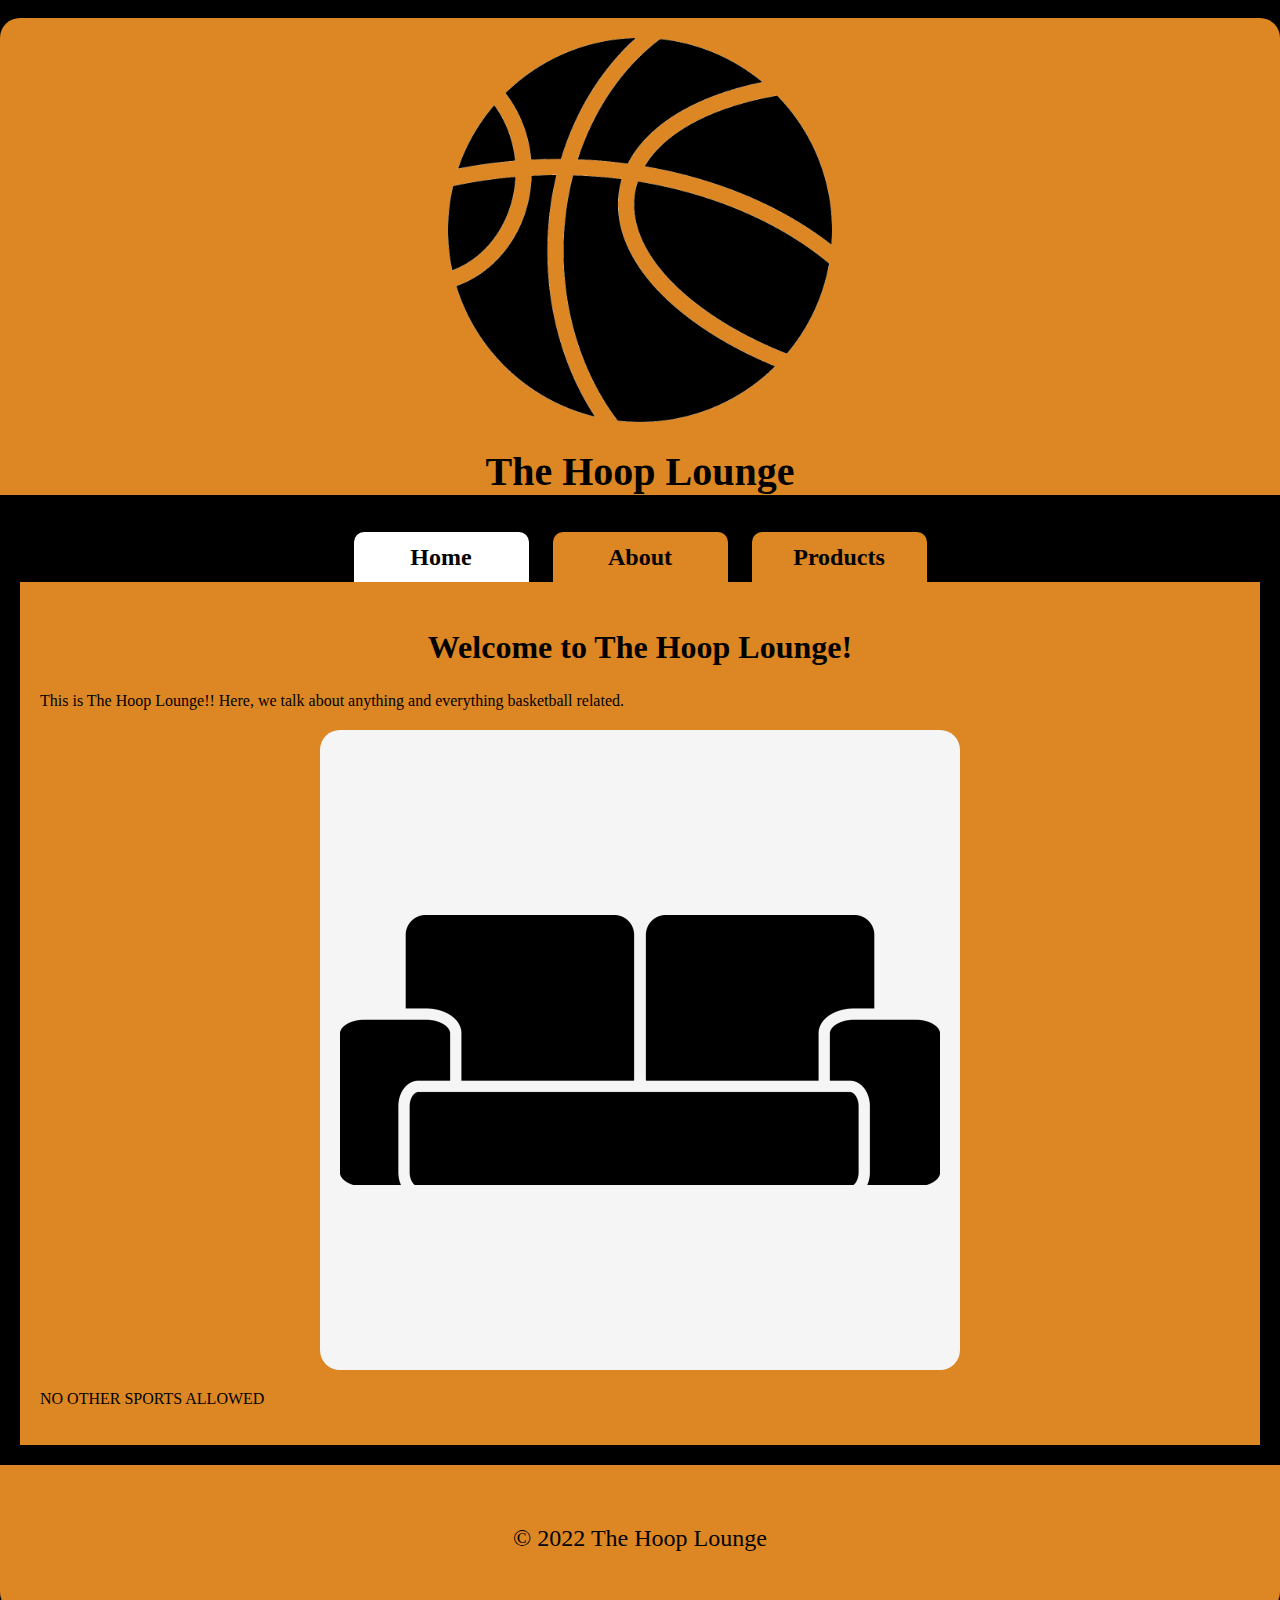
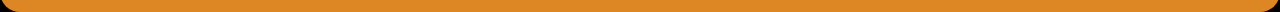
<file: Lab 2/index.html>
<!DOCTYPE html>
<html lang="en">
    <head>
        <title>The Hoop Lounge</title>
        <meta charset="utf-8">
        <link rel="stylesheet" href="css/normalize.css">
        <link rel="stylesheet" href="css/styles.css">
    </head>

    <body>
        <div> id="container">
        <header>
            <img src="images/basketball.png" alt="Company Logo">
            <h1>The Hoop Lounge</h1>
        </header>
        <nav>            
                <a class="active" href="index.html">Home</a>
                <a href="about.html">About</a>
                <a href="products.html">Products</a>
            
        </nav>
        <main>
            <h2>Welcome to The Hoop Lounge!</h2>
            <p>This is The Hoop Lounge!! Here, we talk about anything and everything basketball related.</p>

            <img src="images/couch.png" alt="Product 1">

            <p>NO OTHER SPORTS ALLOWED</p>
        </main>
        <footer>&copy; 2022 The Hoop Lounge</footer>
    </div>
    </body>
</html>
</file>
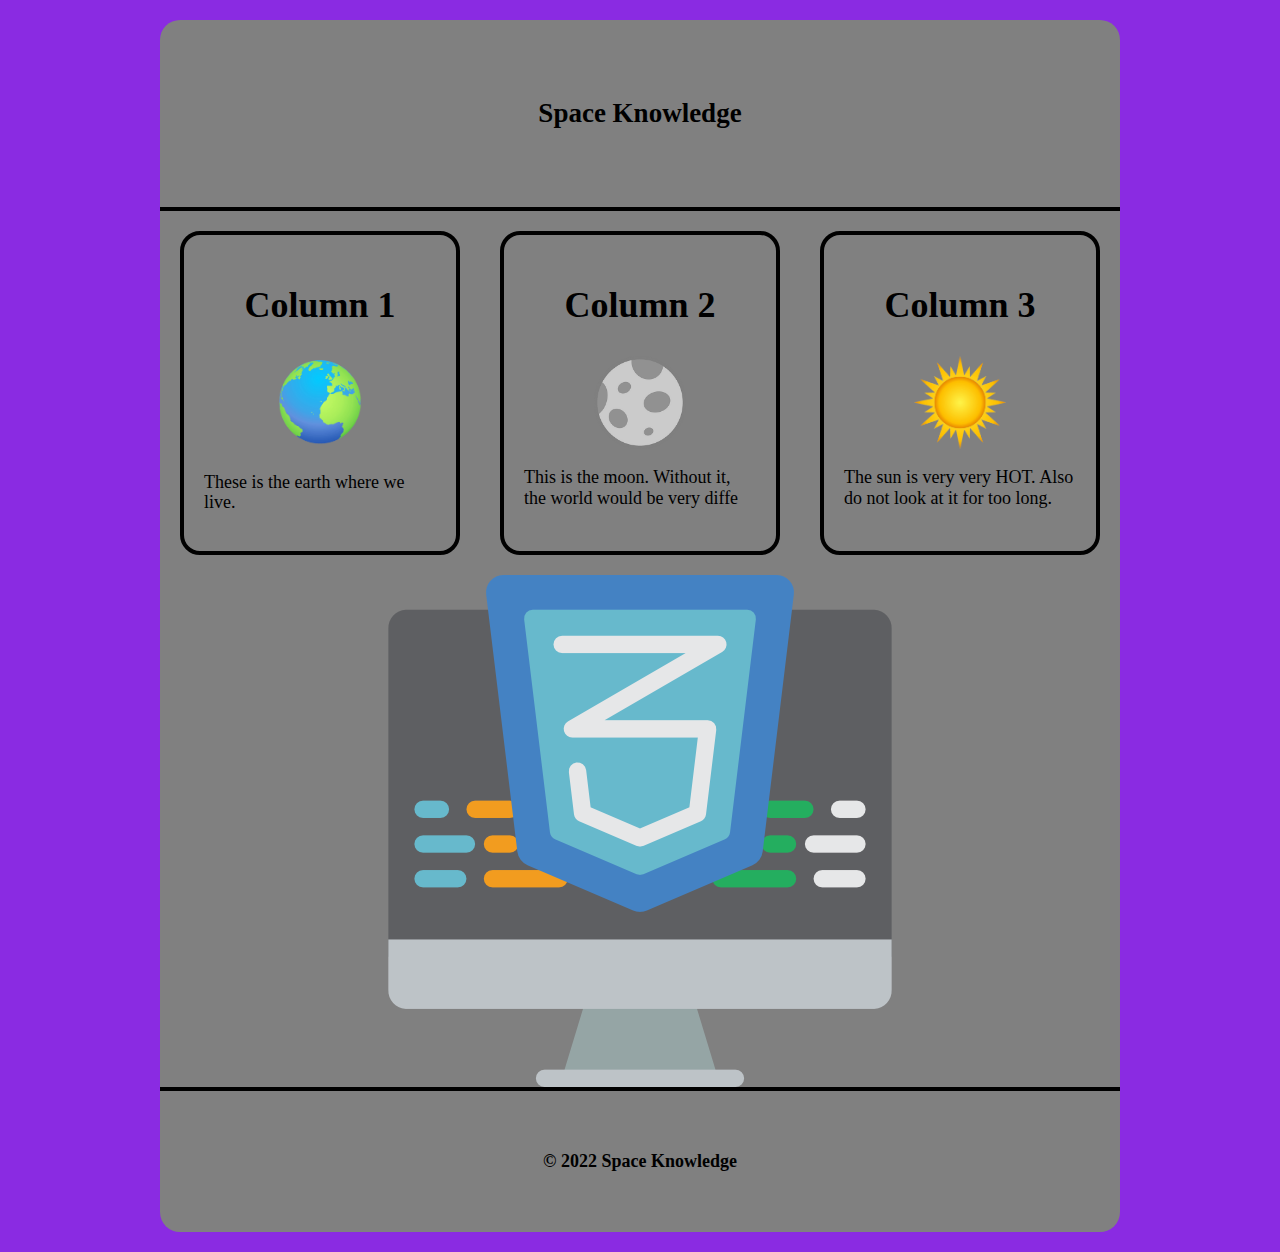
<file: Lab 3/index.html>
<!DOCTYPE html>
<html lang="en">
<head>
    <meta charset="UTF-8">
    <meta http-equiv="X-UA-Compatible" content="IE=edge">
    <meta name="viewport" content="width=device-width, initial-scale=1.0">
    <title>Space Knowledge</title>
    <link rel="stylesheet" href="css/normalize.css">
    <link rel="stylesheet" href="css/styles.css">
</head>
<body>
    <div id="container">
        <header>
            <h1>Space Knowledge</h1>
        </header>
        <main>
            <div id="flex">
                <div class="col">
                    <h2>Column 1</h2>
                    <img src="images/earth.png" alt="Random">
                    <p>These is the earth where we live. </p>
                </div>
                <div class="col">
                    <h2>Column 2</h2>
                    <img src="images/moon.png" alt="Random">
                    <p>This is the moon. Without it, the world would be very diffe</p>
                </div>
                <div class="col">
                    <h2>Column 3</h2>
                    <img src="images/sun.png" alt="Random">
                    <p>The sun is very very HOT. Also do not look at it for too long.</p>
                </div>
            </div>
            <img class="main_img" src="images/css.png" alt="Random">
        </main>
        <footer>&copy; 2022 Space Knowledge </footer>
    </div>

</body>
</html>
</file>
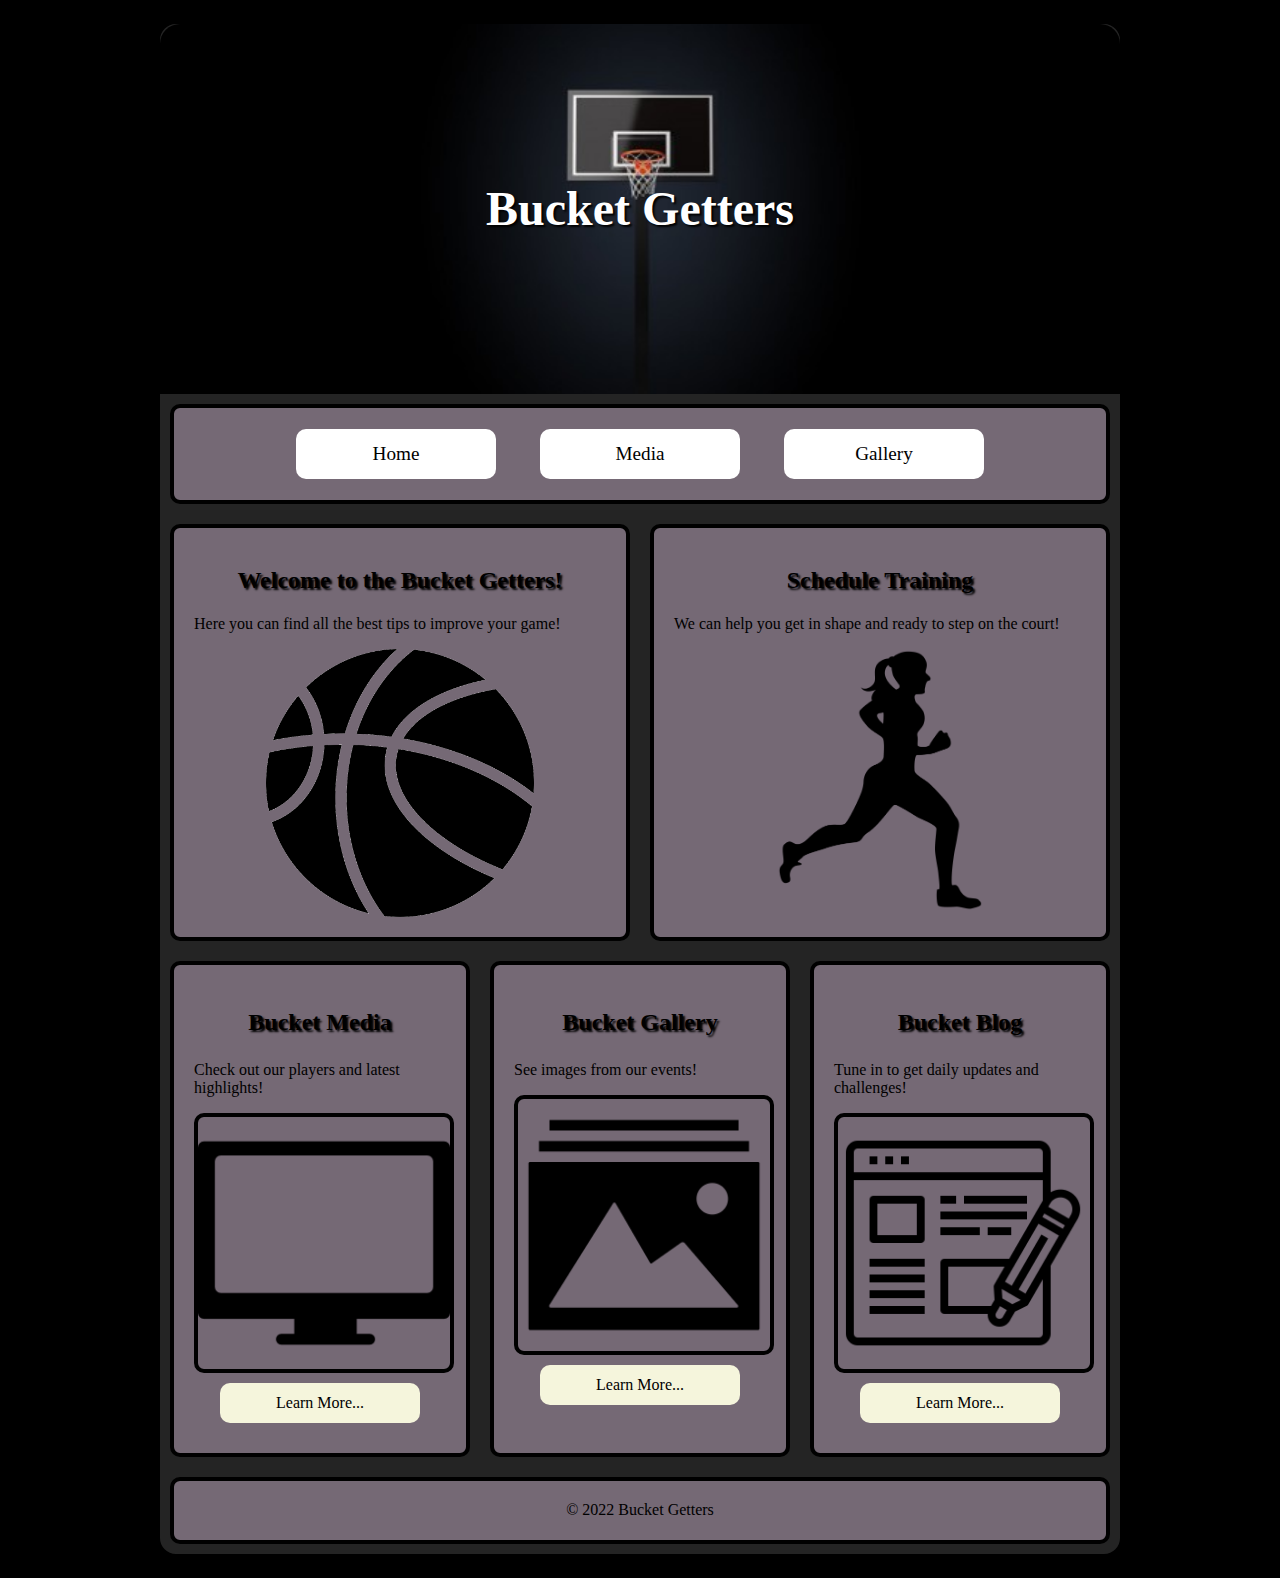
<file: Lab 4/index.html>
<!DOCTYPE html>
<html lang="en">
<head>
    <meta charset="UTF-8">
    <meta http-equiv="X-UA-Compatible" content="IE=edge">
    <meta name="viewport" content="width=device-width, initial-scale=1.0">
    <title>Bucket Getters</title>
    <link rel="stylesheet" href="css/normalize.css">
    <link rel="stylesheet" href="css/styles.css">
</head>
<body>
    <div id="container">
        <header>
            <h1>Bucket Getters</h1>
        </header>
        <nav>
            <ul>
                <li><a href="index.html">Home</a></li>
                <li><a href="media.html">Media</a></li>
                <li><a href="gallery.html">Gallery</a></li>
            </ul>
        </nav>
        <main>
            <div id="upper_flex">
                <section>
                    <h2>Welcome to  the Bucket Getters!</h2>
                    <p>Here you can find all the best tips to improve your game!</p>

                    <img src="images/ball.png" alt="Ball">
                </section>
                <aside>
                    <h2>Schedule Training</h2>
                    <P>We can help you get in shape and ready to step on the court!</P>

                    <img src="images/running.png" alt="Run">
                </aside>
            </div>
    
            <div id="lower_flex">
                <div class="col">
                    <h3>Bucket Media</h3>
                    <p>Check out our players and latest highlights!</p>
                    <img src="images/television.png" alt="TV">
                    <a class="button" href="media.html">Learn More...</a>
                </div>
                <div class="col">
                    <h3>Bucket Gallery</h3>
                    <p>See images from our events!</p>
                    <img src="images/page.png" alt="Page">
                    <a class="button" href="gallery.html">Learn More...</a>
                </div>
                <div class="col">
                    <h3>Bucket Blog</h3>
                    <p>Tune in to get daily updates and challenges!</p>
                    <img src="images/paper.png" alt="Paper">
                    <a class="button" href="#">Learn More...</a>
                </div>
            </div>
        </main>
        <footer>&copy; 2022 Bucket Getters</footer>
     </div>    
</body>
</html>
</file>
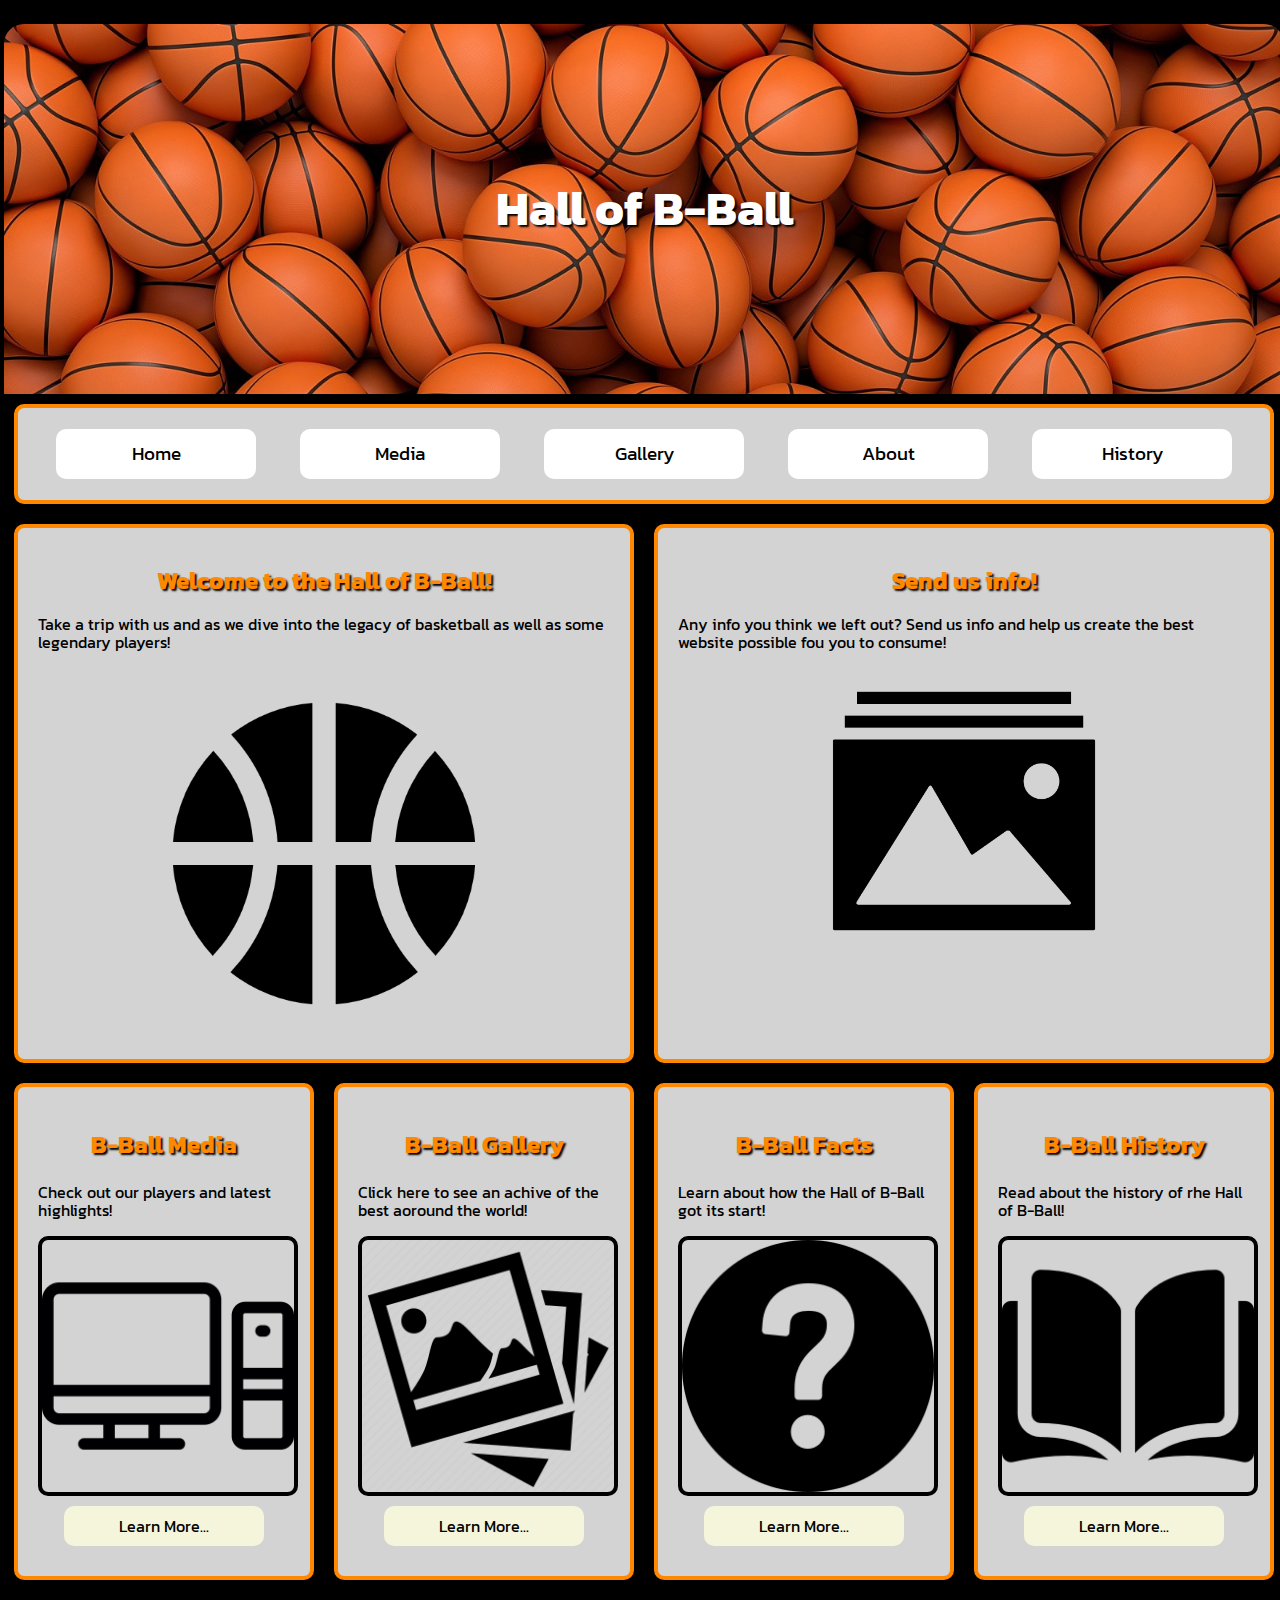
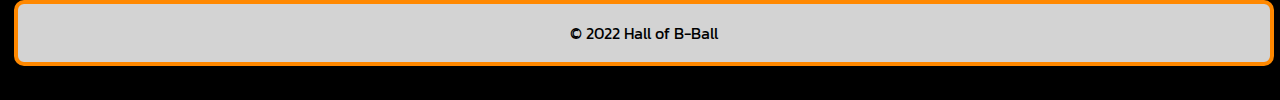
<file: Lab 5/index.html>
<!DOCTYPE html>
<html lang="en">
<head>
    <meta charset="UTF-8">
    <link rel="preconnect" href="https://fonts.googleapis.com">
<link rel="preconnect" href="https://fonts.gstatic.com" crossorigin>
<link href="https://fonts.googleapis.com/css2?family=Kanit:ital,wght@1,900&display=swap" rel="stylesheet">
    <meta http-equiv="X-UA-Compatible" content="IE=edge">
    <meta name="viewport" content="width=device-width, initial-scale=1.0">
    <title>Hall of B-Ball</title>
    <link rel="shortcut icon" type="image/x-icon" href="images/favicon.ico">
    <link rel="stylesheet" href="css/normalize.css">
    <link rel="stylesheet" href="css/styles.css">
</head>
<body>
    <div id="container">
        <header>
            <h1>Hall of B-Ball</h1>
        </header>
        <nav>
            <ul>
                <li><a href="index.html">Home</a></li>
                <li><a href="media.html">Media</a></li>
                <li><a href="gallery.html">Gallery</a></li>
                <li><a href="about.html">About</a></li>
                <li><a href="history.html">History</a></li>
            </ul>
        </nav>
        <main>
            <div id="upper_flex">
                <section>
                    <h2>Welcome to  the Hall of B-Ball!</h2>
                    <p>Take a trip with us and as we dive into the legacy of basketball as well as some legendary players!</p>

                    <img src="images/bball.png" alt="Ball">
                </section>
                <aside>
                    <h2>Send us info!</h2>
                    <P>Any info you think we left out? Send us info and help us create the best website possible fou you to consume!</P>

                    <img src="images/page.png" alt="Page">
                </aside>
            </div>
    
            <div id="lower_flex">
                <div class="col">
                    <h3>B-Ball Media</h3>
                    <p>Check out our players and latest highlights!</p>
                    <img src="images/computer.png" alt="Computer">
                    <a class="button" href="media.html">Learn More...</a>
                </div>
                <div class="col">
                    <h3>B-Ball Gallery</h3>
                    <p>Click here to see an achive of the best aoround the world!</p>
                    <img src="images/gallery.png" alt="Gallery">
                    <a class="button" href="gallery.html">Learn More...</a>
                </div>
                <div class="col">
                    <h3>B-Ball Facts</h3>
                    <p>Learn about how the Hall of B-Ball got its start!</p>
                    <img src="images/question.png" alt="Question">
                    <a class="button" href="about.html">Learn More...</a>
                </div>
                <div class="col">
                    <h3>B-Ball History</h3>
                    <p>Read about the history of rhe Hall of B-Ball!</p>
                    <img src="images/book.png" alt="Book">
                    <a class="button" href="history.html">Learn More...</a>
                </div>
            </div>
        </main>
        <footer>&copy; 2022 Hall of B-Ball</footer>
     </div>    
</body>
</html>
</file>
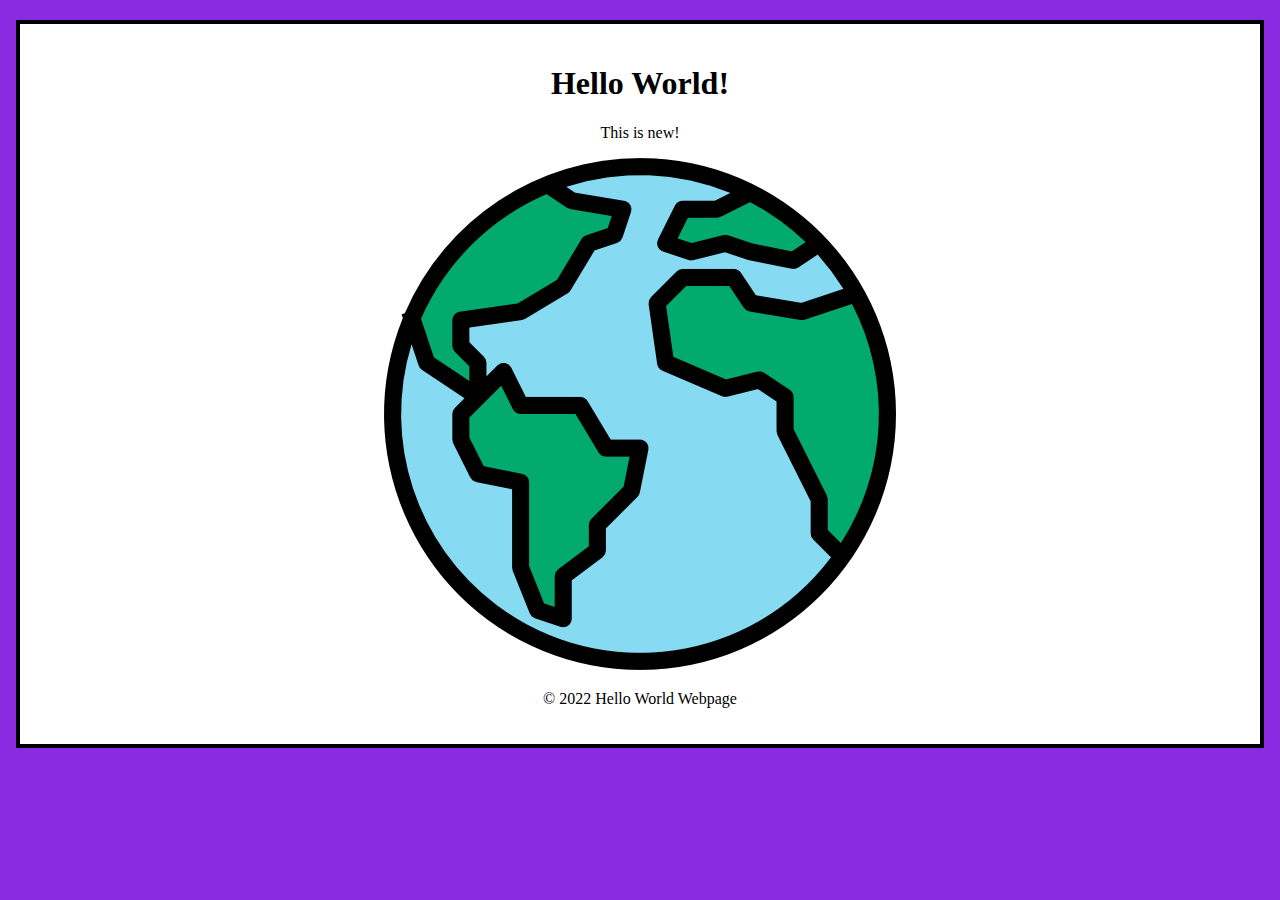
<file: Project 1/index.html>
<!DOCTYPE html>
<html lang="en">
    <head>
        <meta charset="utf-8">
        <title>Hello World!</title>
        <style>
            html {
                background-color: blueviolet;
            }

            body {
                width: 1200px;
                margin: 20px auto;
                padding: 20px;
                border: 4px solid #000;
                background-color: white;
                text-align: center;
            }
        </style>
    </head>

    <body>
        <h1>Hello World!</h1>
        <p>This is new!</p>
        <img src="images/world.png" alt="Hello World">
        <p>&copy; 2022 Hello World Webpage</p>
    </body>

</html>
</file>
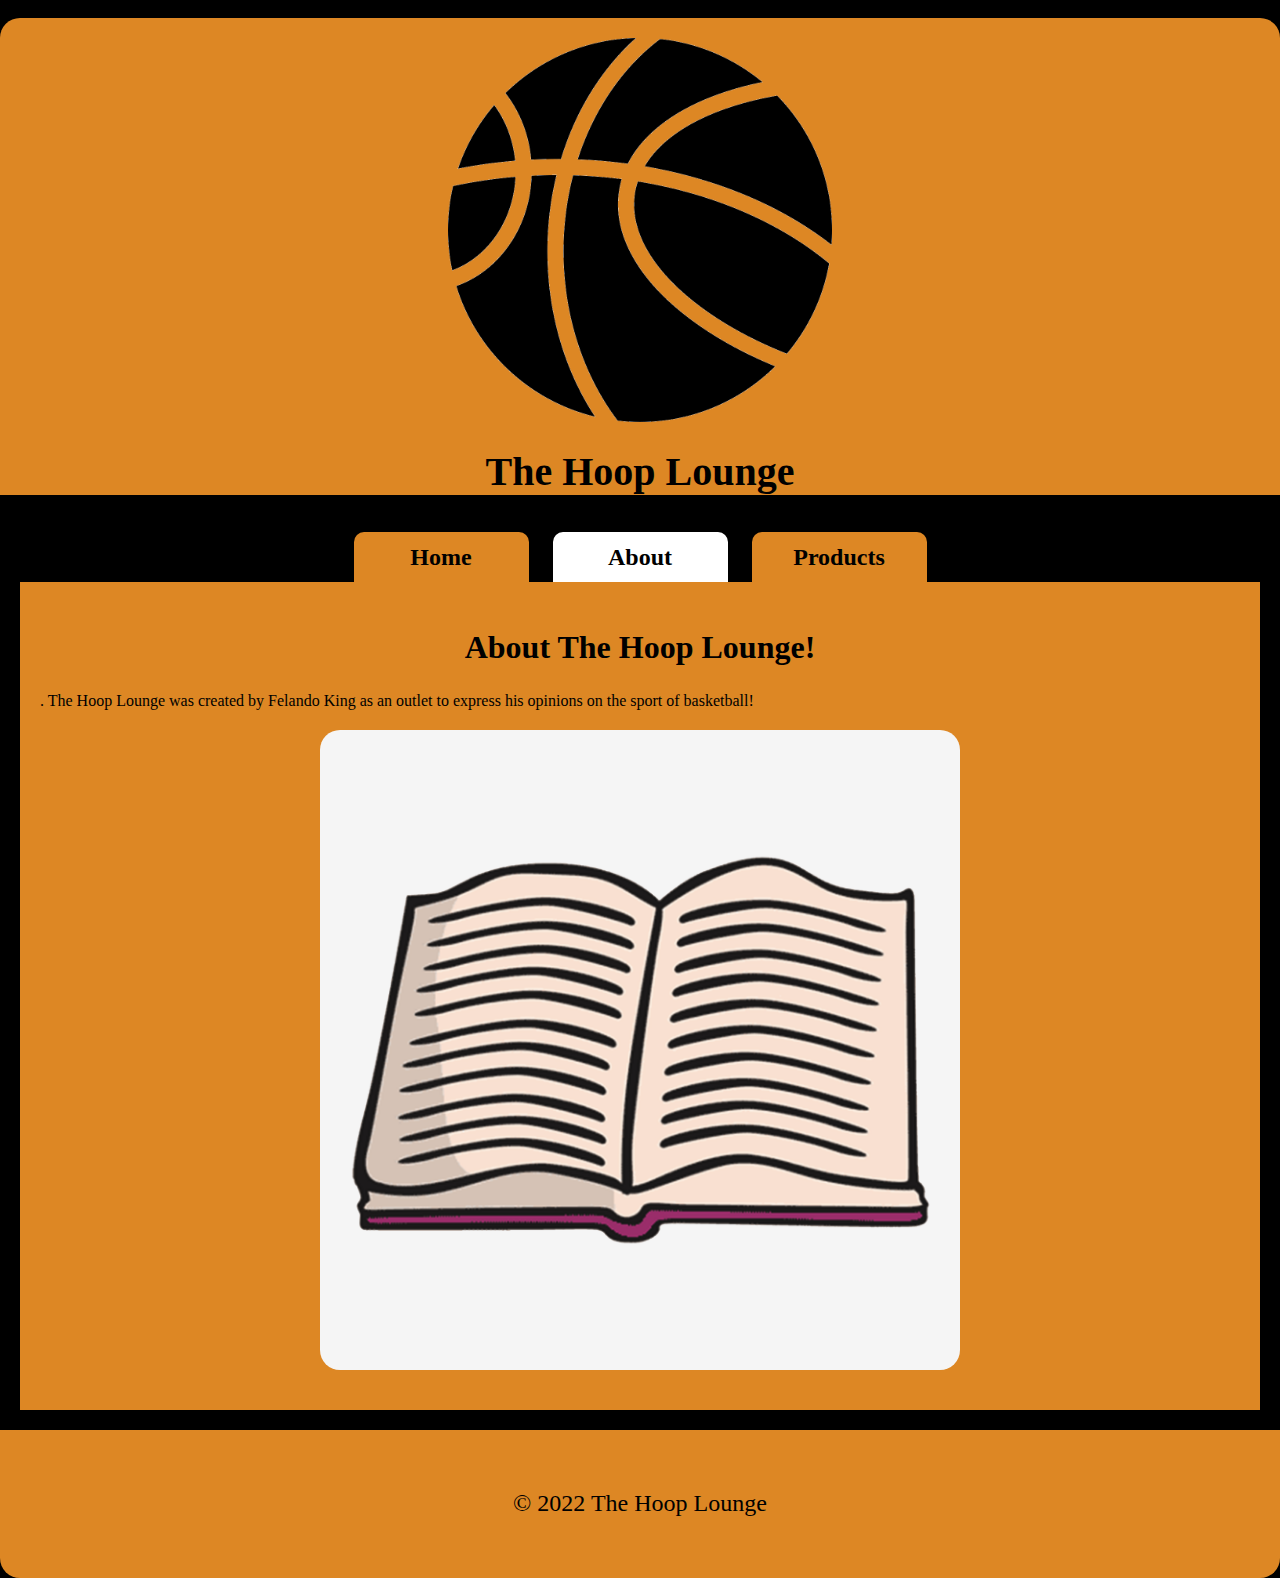
<file: Lab 2/about.html>
<!DOCTYPE html>
<html lang="en">
    <head>
        <title>The Hoop Lounge</title>
        <meta charset="utf-8">
        <link rel="stylesheet" href="css/normalize.css">
        <link rel="stylesheet" href="css/styles.css">
    </head>

    <body>
        <div> id="container">
        <header>
            <img src="images/basketball.png" alt="Company Logo">
            <h1>The Hoop Lounge</h1>
        </header>
        <nav>            
                <a  href="index.html">Home</a>
                <a class="active" href="about.html">About</a>
                <a href="products.html">Products</a>    
        </nav>
        <main>
            <h2>About The Hoop Lounge!</h2>
            <p>. The Hoop Lounge was created by Felando King as an outlet to express his opinions on the sport of basketball!</p>

            <img src="images/book.png" alt="About THL">

        </main>
        <footer>&copy; 2022 The Hoop Lounge</footer>
    </div>
    </body>
</html>
</file>
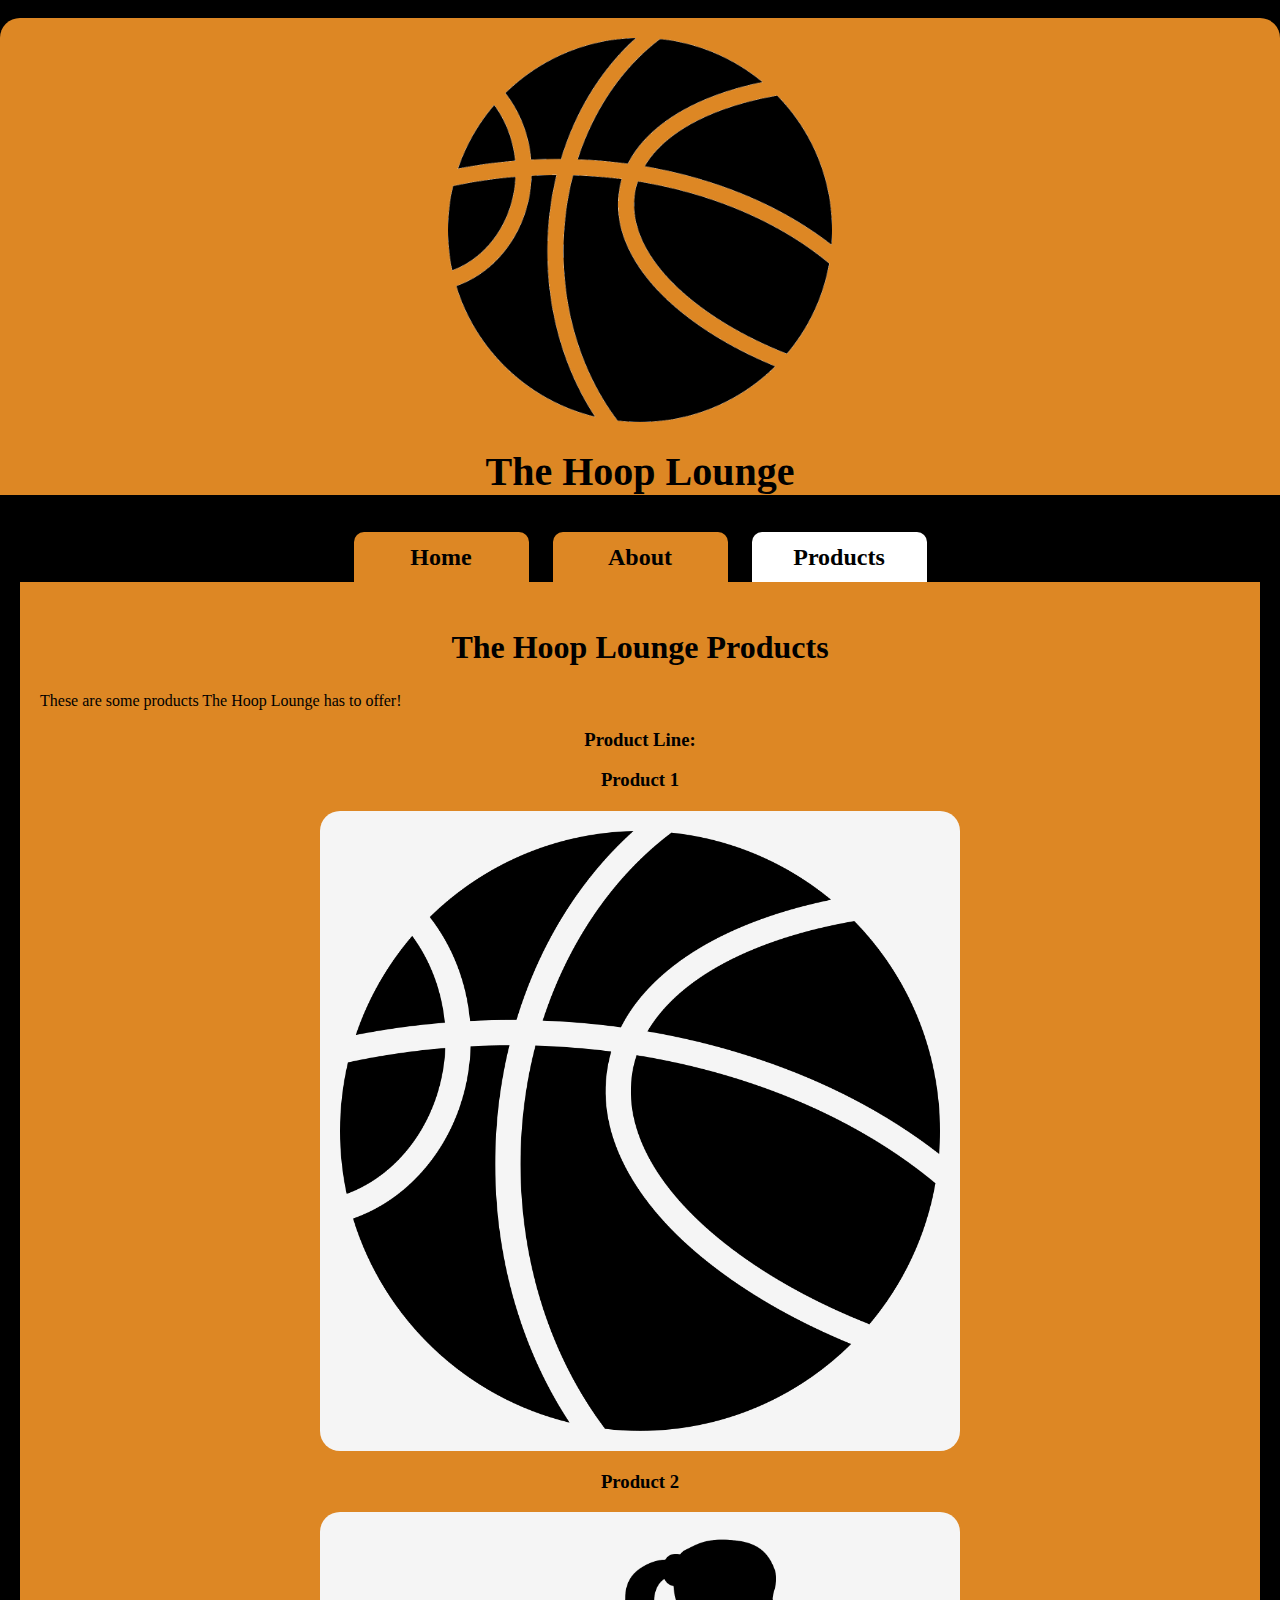
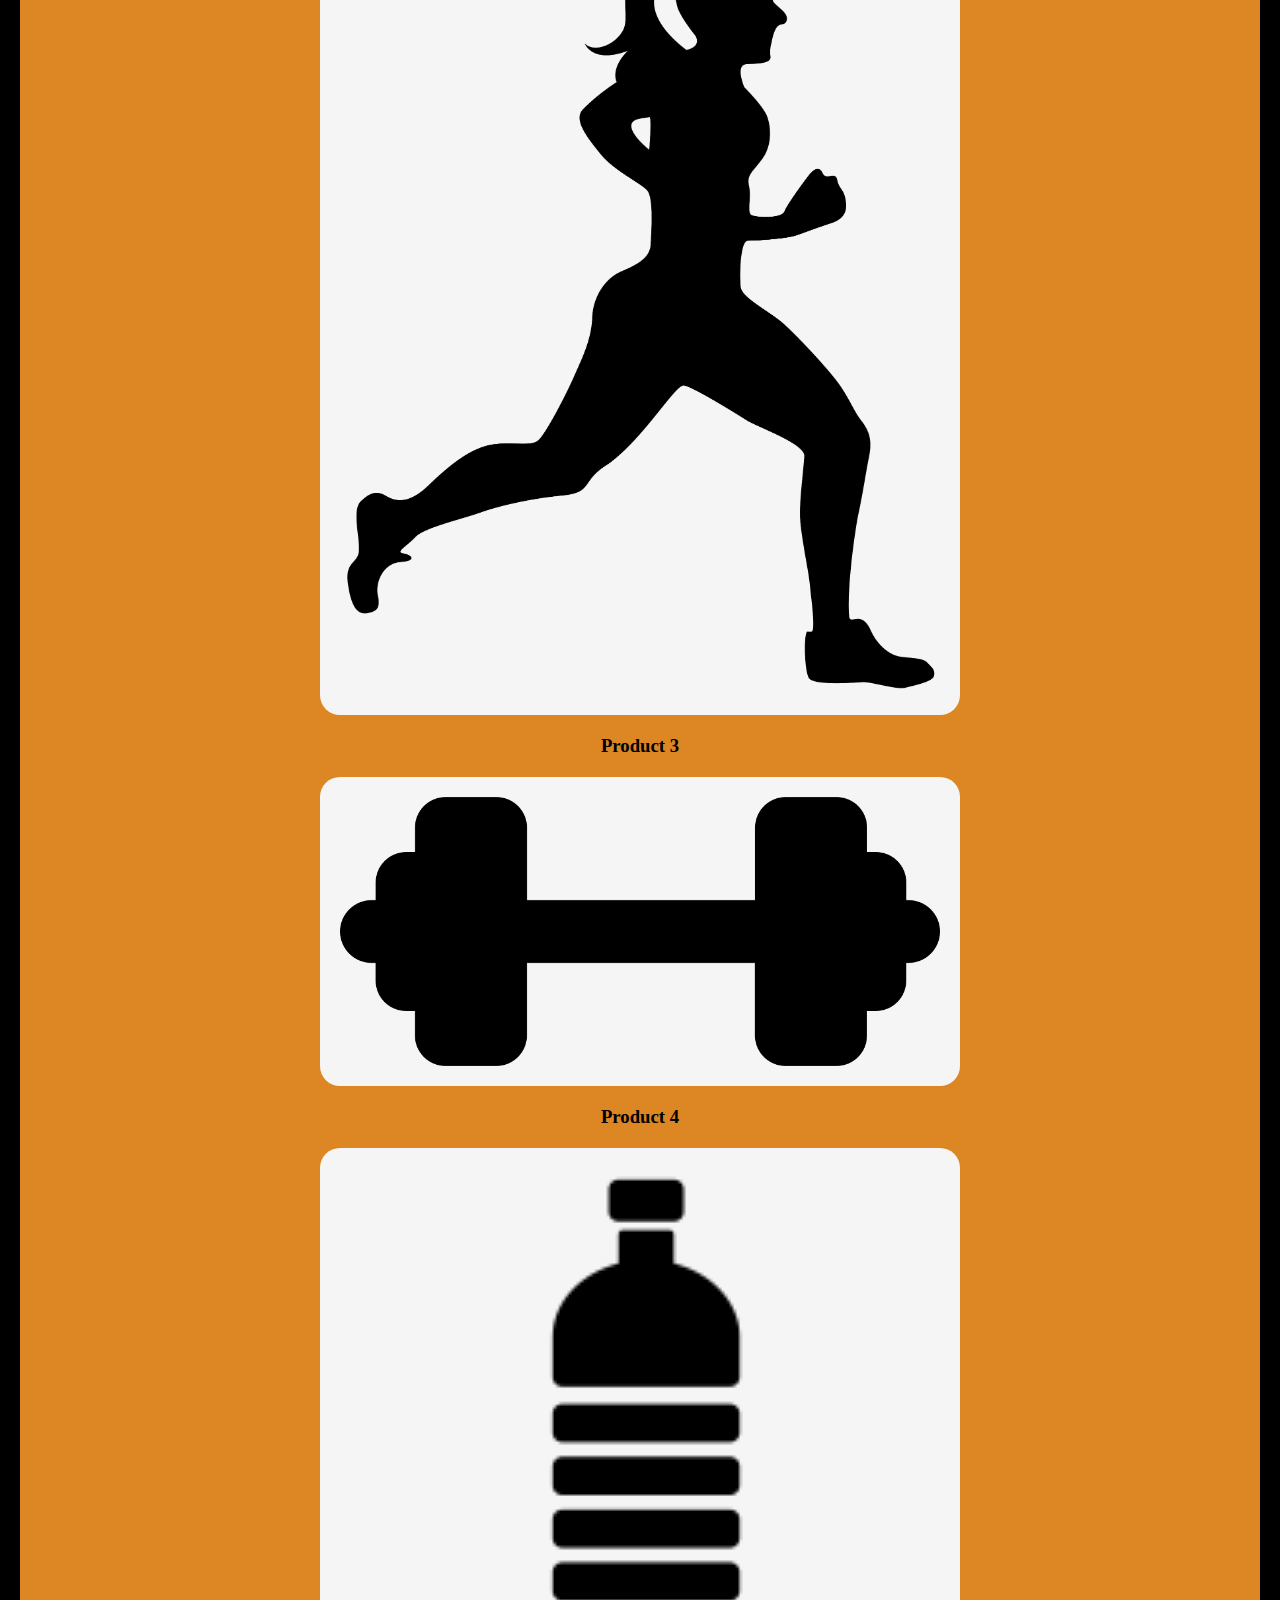
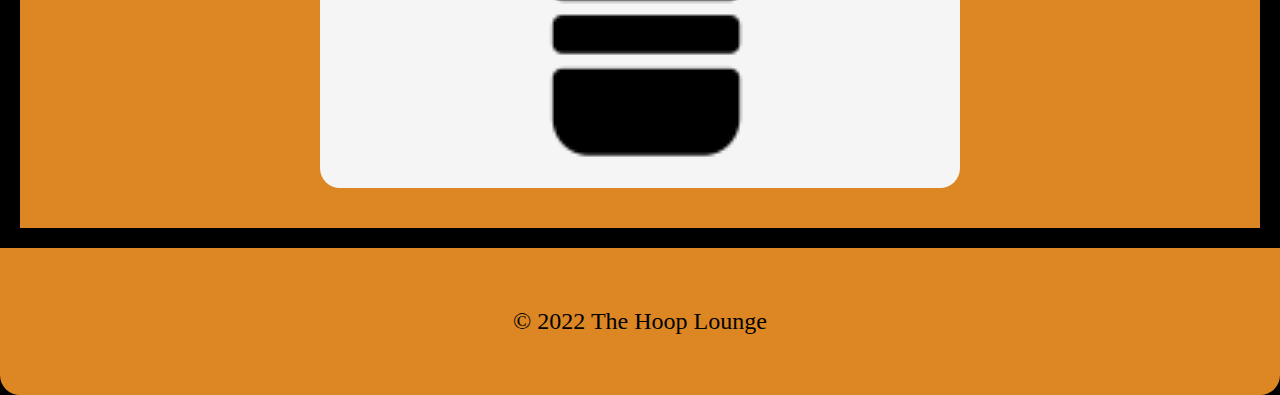
<file: Lab 2/products.html>
<!DOCTYPE html>
<html lang="en">
    <head>
        <title>The Hoop Lounge</title>
        <meta charset="utf-8">
        <link rel="stylesheet" href="css/normalize.css">
        <link rel="stylesheet" href="css/styles.css">
    </head>

    <body>
        <div> id="container">
        <header>
            <img src="images/basketball.png" alt="Company Logo">
            <h1>The Hoop Lounge</h1>
        </header>
        <nav>            
                <a  href="index.html">Home</a>
                <a  href="about.html">About</a>
                <a class="active" href="products.html">Products</a>    
        </nav>
        <main>
            <h2>The Hoop Lounge Products</h2>
            <p>These are some products The Hoop Lounge has to offer!</p>
            
            <h3 class="pro_head">Product Line:</h3>

            <h3 class="pro_head">Product 1</h3>
            <img src="images/basketball.png" alt="product">

            <h3 class="pro_head">Product 2</h3>
            <img src="images/running.png" alt="product">

            <h3 class="pro_head">Product 3</h3>
            <img src="images/dumbbell.png" alt="product">

            <h3 class="pro_head">Product 4</h3>
            <img src="images/water.png" alt="product">

        </main>
        <footer>&copy; 2022 The Hoop Lounge</footer>
    </div>
    </body>
</html>
</file>
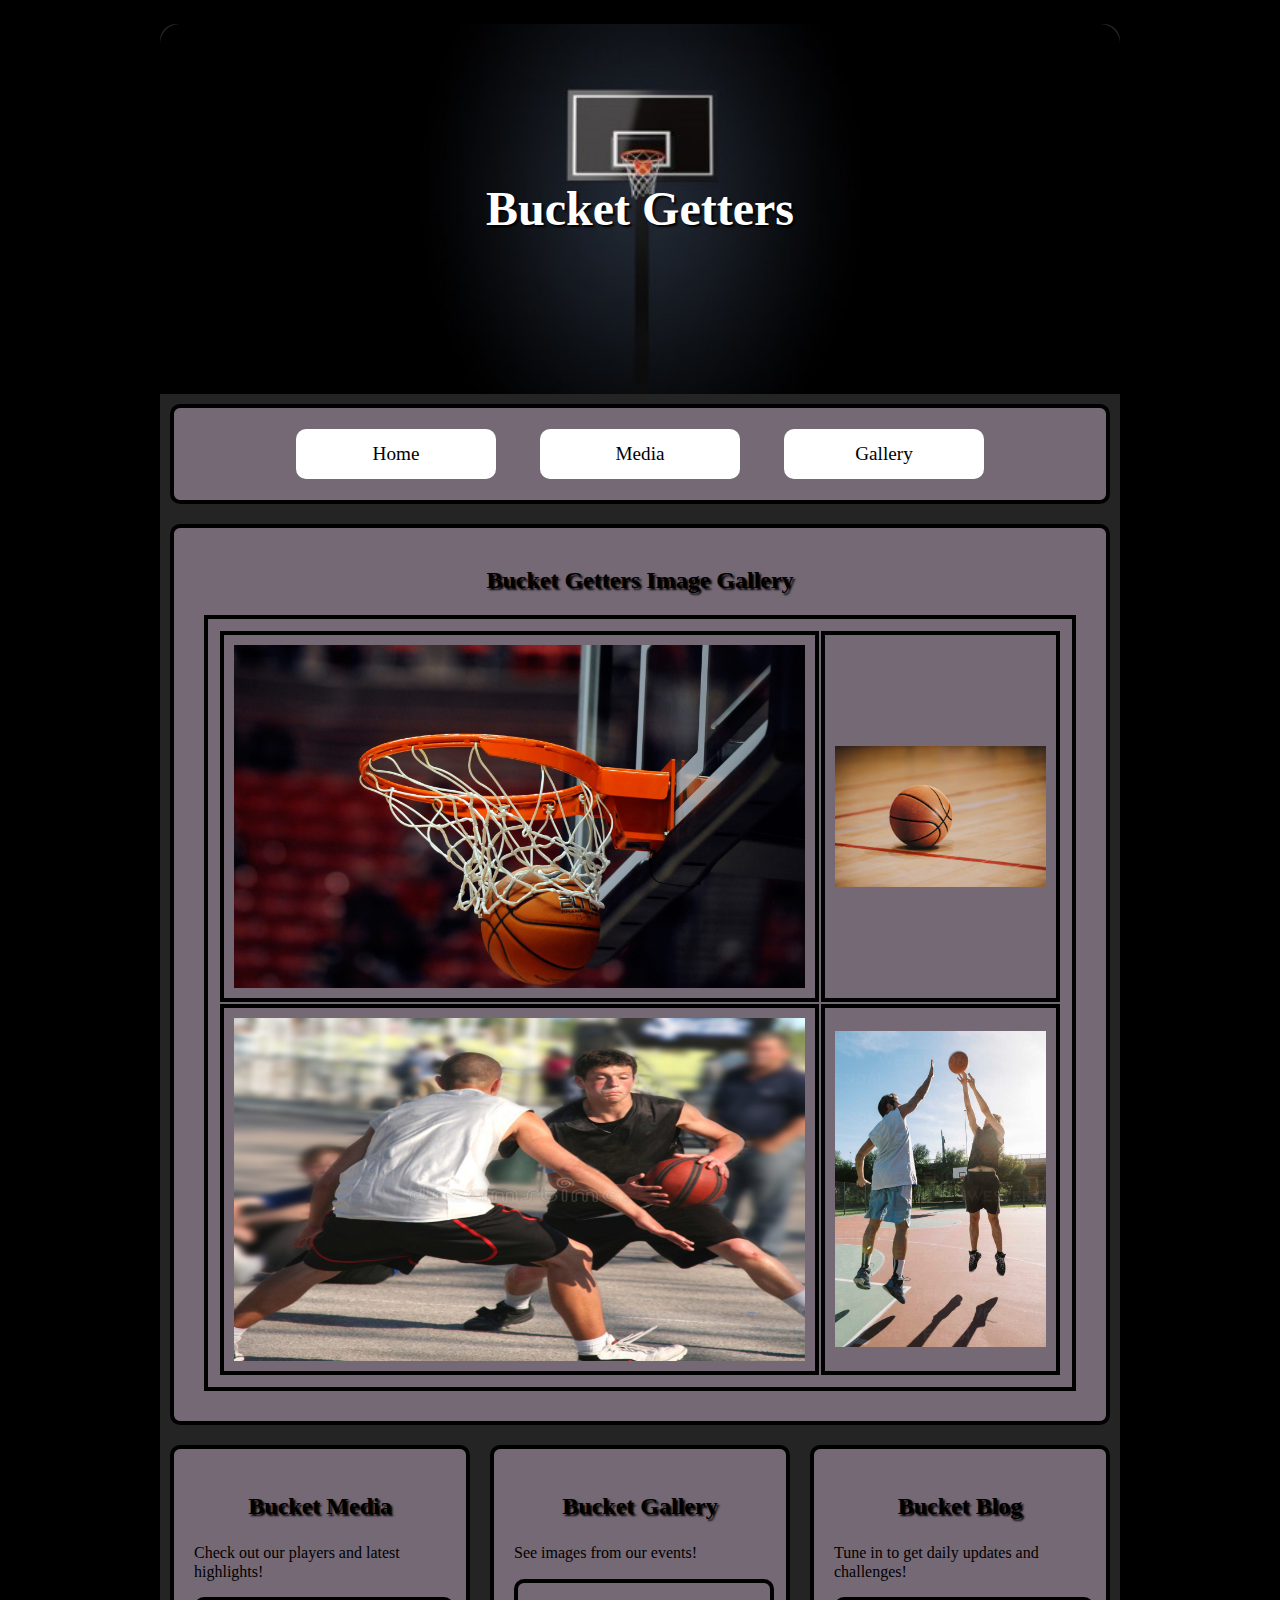
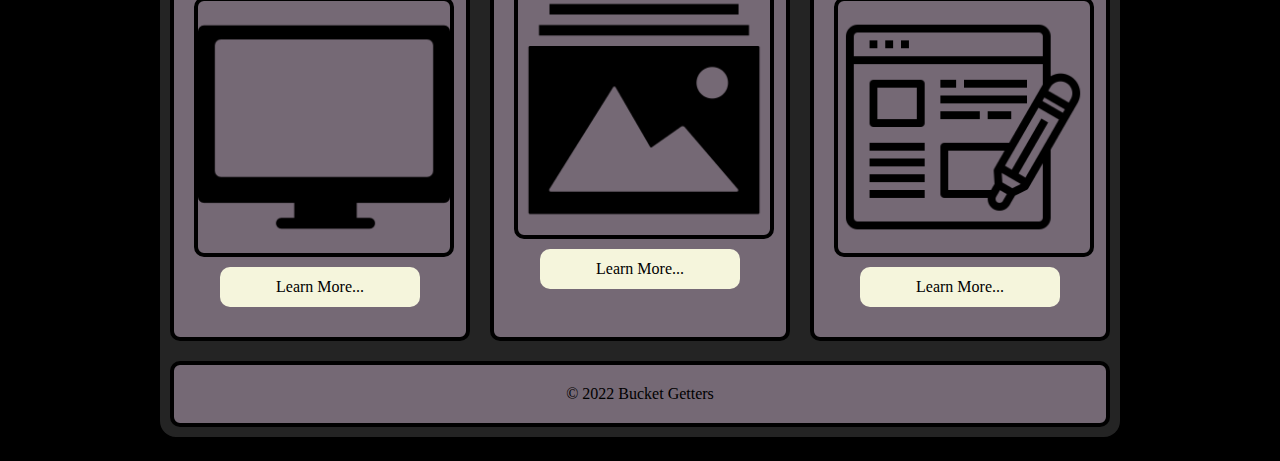
<file: Lab 4/gallery.html>
<!DOCTYPE html>
<html lang="en">
<head>
    <meta charset="UTF-8">
    <meta http-equiv="X-UA-Compatible" content="IE=edge">
    <meta name="viewport" content="width=device-width, initial-scale=1.0">
    <title>Bucket Getters</title>
    <link rel="stylesheet" href="css/normalize.css">
    <link rel="stylesheet" href="css/styles.css">
</head>
<body>
    <div id="container">
        <header>
            <h1>Bucket Getters</h1>
        </header>
        <nav>
            <ul>
                <li><a href="index.html">Home</a></li>
                <li><a href="media.html">Media</a></li>
                <li><a href="gallery.html">Gallery</a></li>
            </ul>
        </nav>
        <main>
            <div id="upper_flex">
                <section class="single_col">
                    <h2>Bucket Getters Image Gallery</h2>
                    
                   <div class="gallery">
                       <img class="gallery_img" src="images/shot.jpg" alt="Shot">
                       <img class="gallery_img" src="images/basket.jpg" alt="Basket">
                       <img class="gallery_img" src="images/guard.jpg" alt="Guard">
                       <img class="gallery_img" src="images/fly.jpg" alt="Fly">
                   </div>

                   <table>
                       <tr>
                           <td><img src="images/shot.jpg" alt="Shot"></td>
                           <td><img src="images/basket.jpg" alt="Basket"></td>
                       </tr>

                       <tr>
                           <td><img src="images/guard.jpg" alt="Guard"></td>
                           <td><img src="images/fly.jpg" alt="Fly"></td>
                    </tr>
                   </table>



                </section> 
            </div>
    
            <div id="lower_flex">
                <div class="col">
                    <h3>Bucket Media</h3>
                    <p>Check out our players and latest highlights!</p>
                    <img src="images/television.png" alt="TV">
                    <a class="button" href="media.html">Learn More...</a>
                </div>
                <div class="col">
                    <h3>Bucket Gallery</h3>
                    <p>See images from our events!</p>
                    <img src="images/page.png" alt="Page">
                    <a class="button" href="gallery.html">Learn More...</a>
                </div>
                <div class="col">
                    <h3>Bucket Blog</h3>
                    <p>Tune in to get daily updates and challenges!</p>
                    <img src="images/paper.png" alt="Paper">
                    <a class="button" href="#">Learn More...</a>
                </div>
            </div>
        </main>
        <footer>&copy; 2022 Bucket Getters</footer>
     </div>    
</body>
</html>
</file>
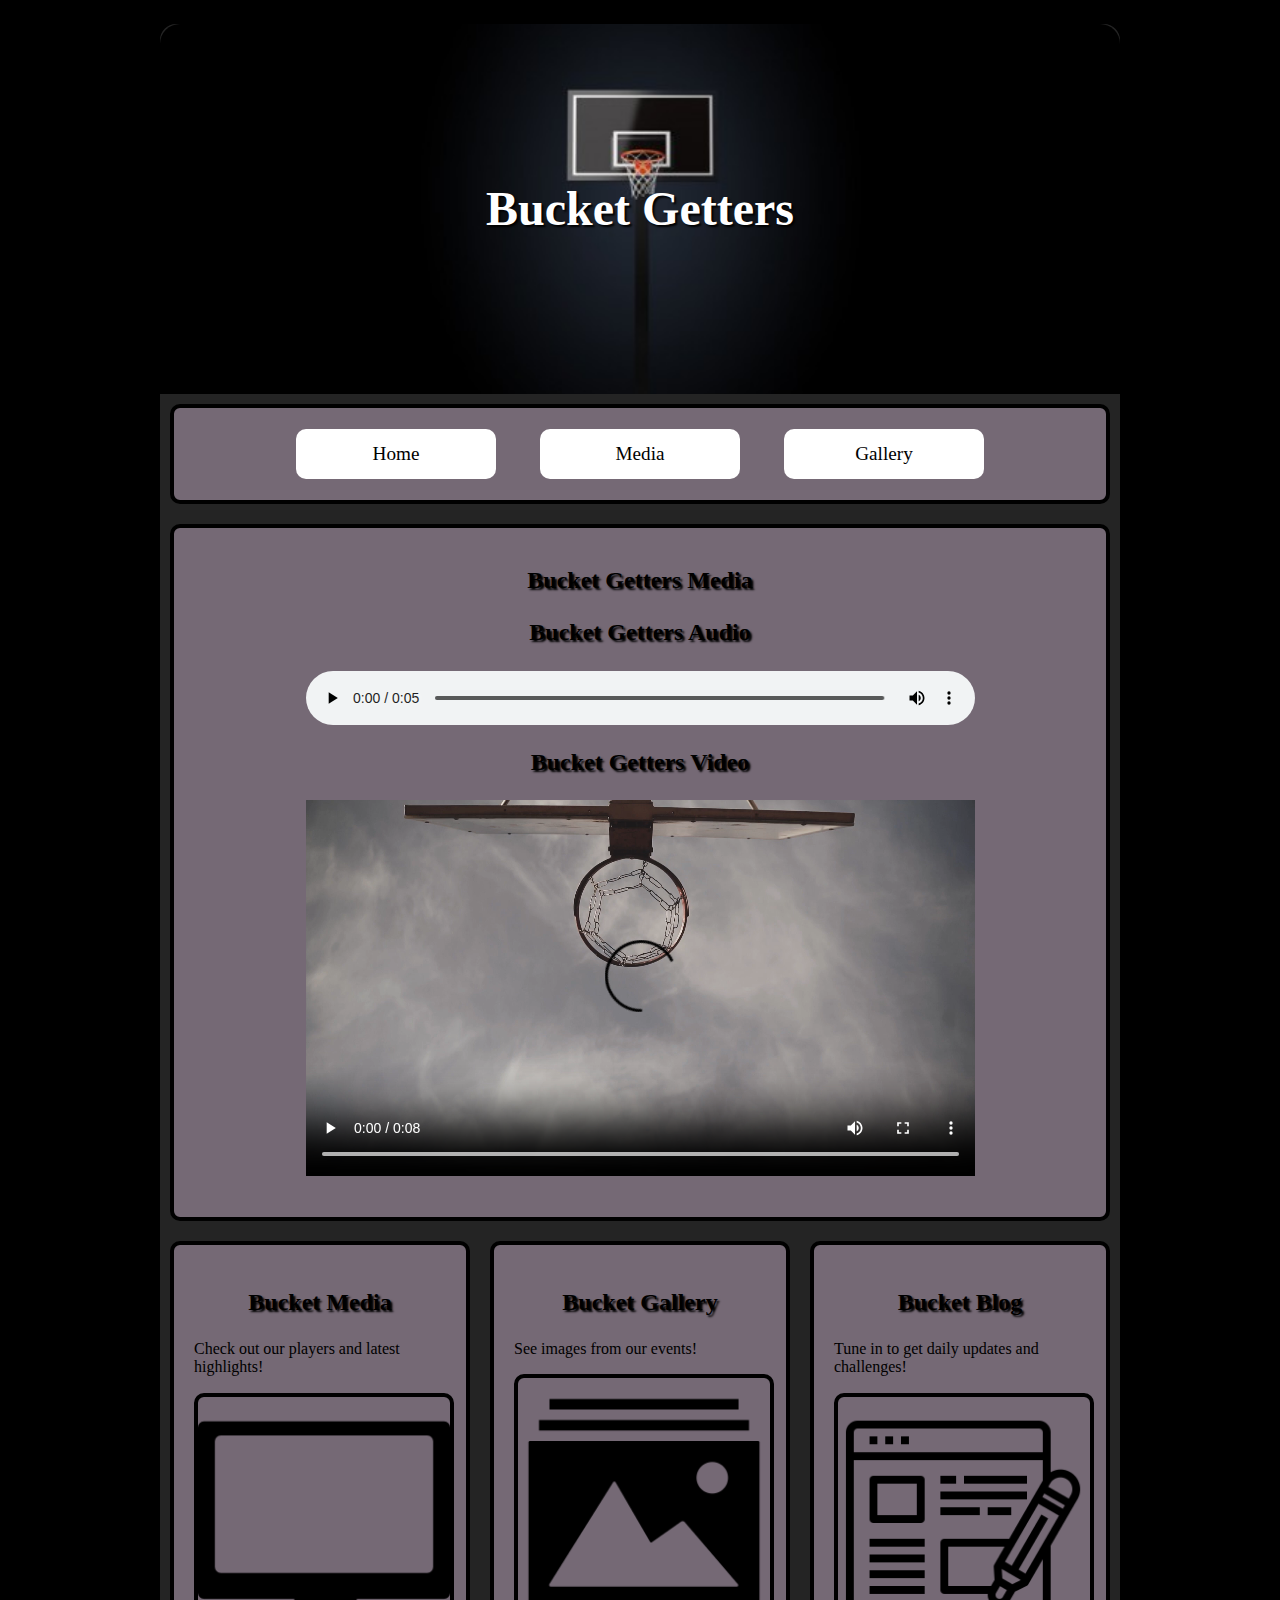
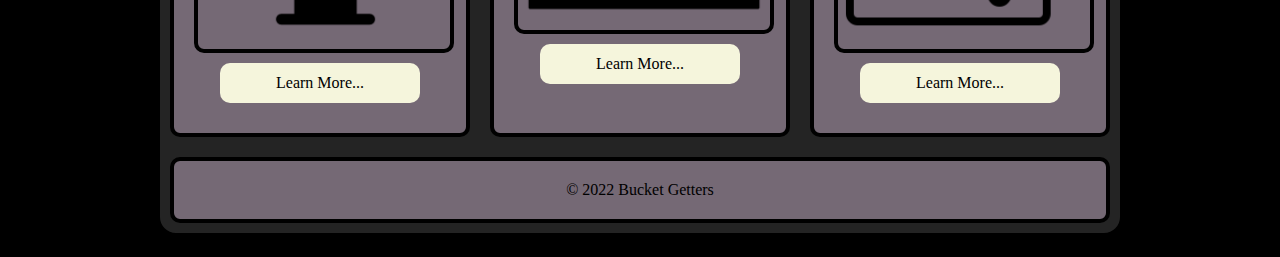
<file: Lab 4/media.html>
<!DOCTYPE html>
<html lang="en">
<head>
    <meta charset="UTF-8">
    <meta http-equiv="X-UA-Compatible" content="IE=edge">
    <meta name="viewport" content="width=device-width, initial-scale=1.0">
    <title>Bucket Getters</title>
    <link rel="stylesheet" href="css/normalize.css">
    <link rel="stylesheet" href="css/styles.css">
</head>
<body>
    <div id="container">
        <header>
            <h1>Bucket Getters</h1>
        </header>
        <nav>
            <ul>
                <li><a href="index.html">Home</a></li>
                <li><a href="media.html">Media</a></li>
                <li><a href="gallery.html">Gallery</a></li>
            </ul>
        </nav>
        <main>
            <div id="upper_flex">
                <section class="single_col">
                    <h2>Bucket Getters Media</h2>
                    
                    <h3>Bucket Getters Audio</h3>
                    <audio src="audio/audio1.mp3" controls></audio>

                    <h3>Bucket Getters Video</h3>
                    <video src="videos/BBall.mp4" controls></video>
                </section> 
            </div>
    
            <div id="lower_flex">
                <div class="col">
                    <h3>Bucket Media</h3>
                    <p>Check out our players and latest highlights!</p>
                    <img src="images/television.png" alt="TV">
                    <a class="button" href="media.html">Learn More...</a>
                </div>
                <div class="col">
                    <h3>Bucket Gallery</h3>
                    <p>See images from our events!</p>
                    <img src="images/page.png" alt="Page">
                    <a class="button" href="gallery.html">Learn More...</a>
                </div>
                <div class="col">
                    <h3>Bucket Blog</h3>
                    <p>Tune in to get daily updates and challenges!</p>
                    <img src="images/paper.png" alt="Paper">
                    <a class="button" href="#">Learn More...</a>
                </div>
            </div>
        </main>
        <footer>&copy; 2022 Bucket Getters</footer>
     </div>    
</body>
</html>
</file>
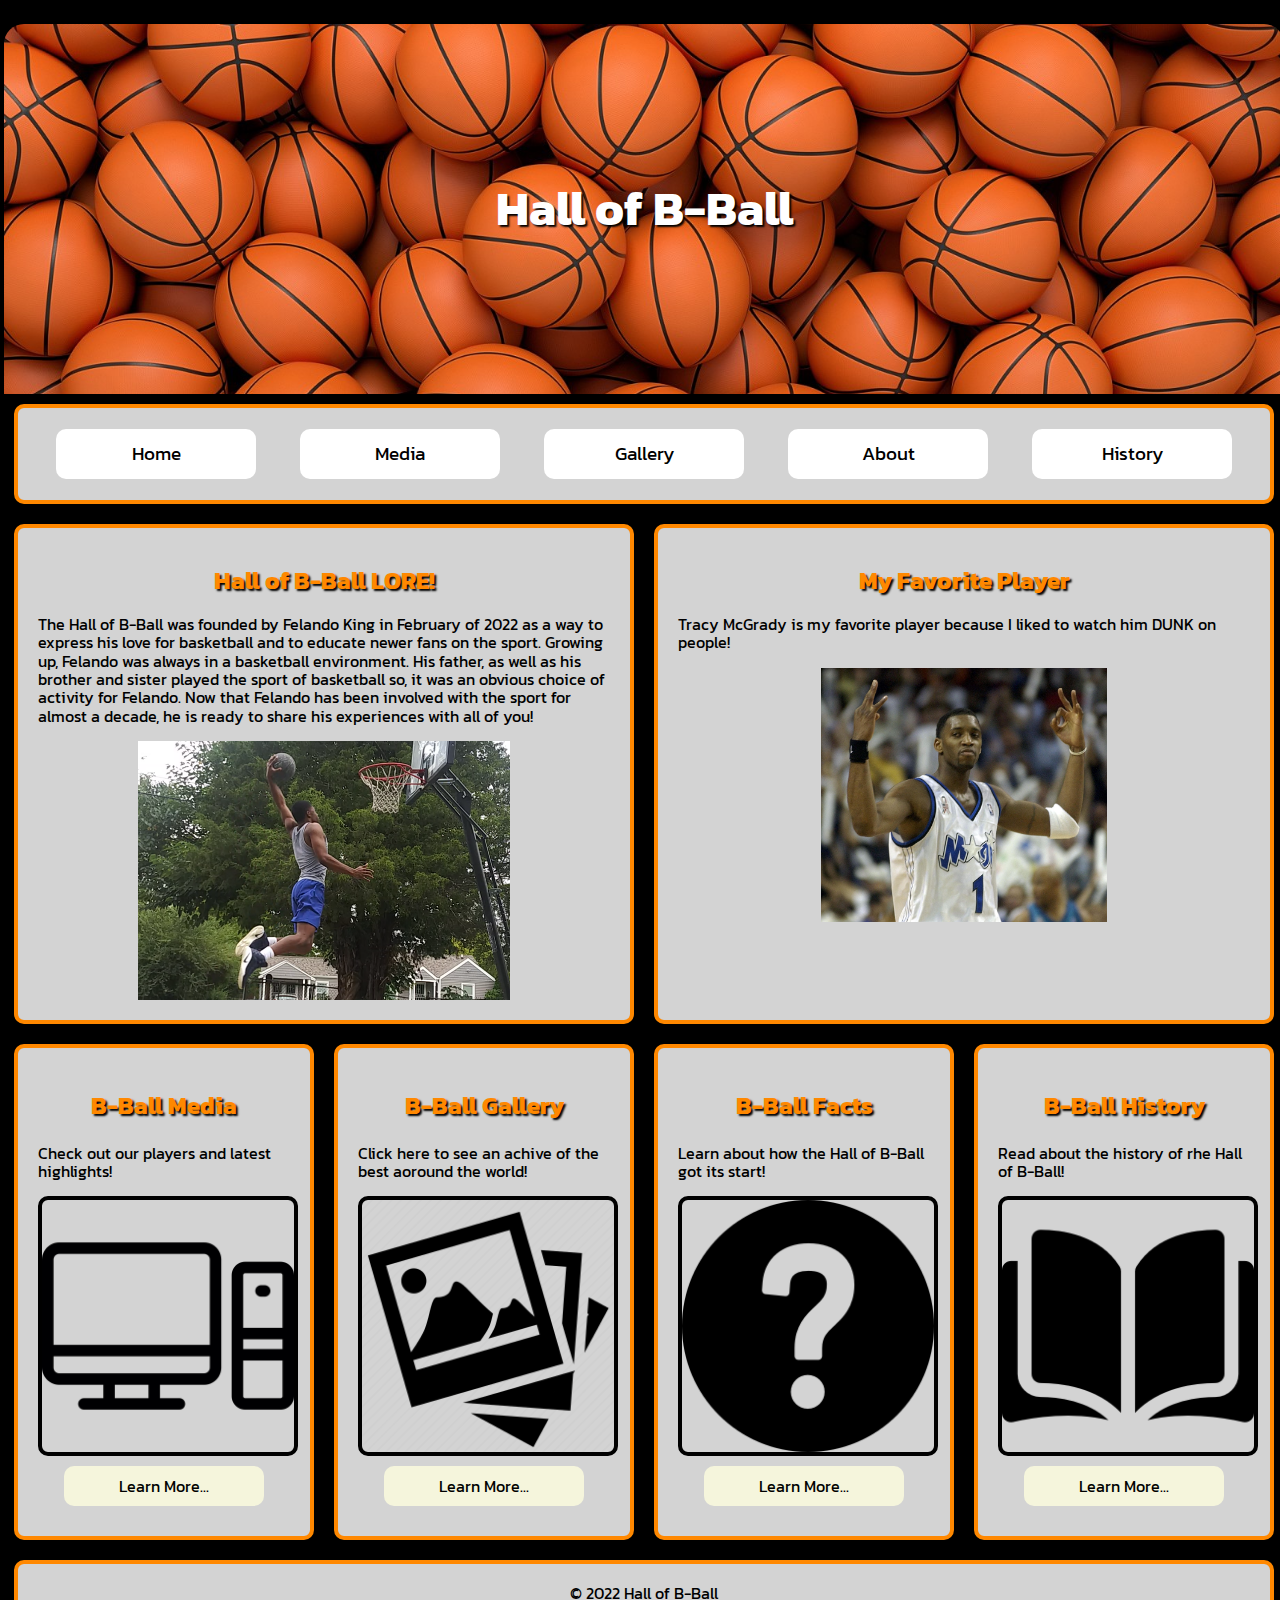
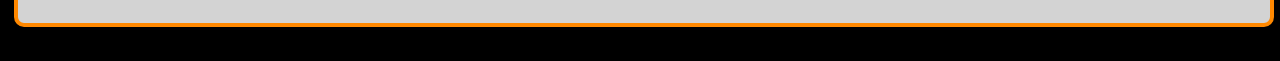
<file: Lab 5/about.html>
<!DOCTYPE html>
<html lang="en">
<head>
    <meta charset="UTF-8">
    <meta http-equiv="X-UA-Compatible" content="IE=edge">
    <meta name="viewport" content="width=device-width, initial-scale=1.0">
    <title>Hall of B-Ball</title>
    <link rel="preconnect" href="https://fonts.googleapis.com">
    <link rel="preconnect" href="https://fonts.gstatic.com" crossorigin>
    <link href="https://fonts.googleapis.com/css2?family=Kanit:ital,wght@1,900&display=swap" rel="stylesheet">
    <link rel="shortcut icon" type="image/x-icon" href="images/favicon.ico">
    <link rel="stylesheet" href="css/normalize.css">
    <link rel="stylesheet" href="css/styles.css">
</head>
<body>
    <div id="container">
        <header>
            <h1>Hall of B-Ball</h1>
        </header>
        <nav>
            <ul>
                <li><a href="index.html">Home</a></li>
                <li><a href="media.html">Media</a></li>
                <li><a href="gallery.html">Gallery</a></li>
                <li><a href="about.html">About</a></li>
                <li><a href="history.html">History</a></li>
            </ul>
        </nav>
        <main>
            <div id="upper_flex">
                <section>
                    <h2>Hall of B-Ball LORE!</h2>
                    <p>The Hall of B-Ball was founded by Felando King in February of 2022 as a way to express his love for basketball and to educate newer fans on the sport. Growing up, Felando was always in a basketball environment. His father, as well as his brother and sister played the sport of basketball so, it was an obvious choice of activity for Felando. Now that Felando has been involved with the sport for almost a decade, he is ready to share his experiences with all of you!</p>

                    <img src="images/dunk.png" alt="Dunk">

                </section>
                <aside>
                    <h2>My Favorite Player</h2>
                    <P>Tracy McGrady is my favorite player because I liked to watch him DUNK on people!</P>

                    <img src="images/tracy.jpg" alt="Tracy">
                </aside>
            </div>
    
            <div id="lower_flex">
                <div class="col">
                    <h3>B-Ball Media</h3>
                    <p>Check out our players and latest highlights!</p>
                    <img src="images/computer.png" alt="Computer">
                    <a class="button" href="media.html">Learn More...</a>
                </div>
                <div class="col">
                    <h3>B-Ball Gallery</h3>
                    <p>Click here to see an achive of the best aoround the world!</p>
                    <img src="images/gallery.png" alt="Gallery">
                    <a class="button" href="gallery.html">Learn More...</a>
                </div>
                <div class="col">
                    <h3>B-Ball Facts</h3>
                    <p>Learn about how the Hall of B-Ball got its start!</p>
                    <img src="images/question.png" alt="Question">
                    <a class="button" href="about.html">Learn More...</a>
                </div>
                <div class="col">
                    <h3>B-Ball History</h3>
                    <p>Read about the history of rhe Hall of B-Ball!</p>
                    <img src="images/book.png" alt="Book">
                    <a class="button" href="history.html">Learn More...</a>
                </div>
            </div>
        </main>
        <footer>&copy; 2022 Hall of B-Ball</footer>
     </div>    
</body>
</html>
</file>
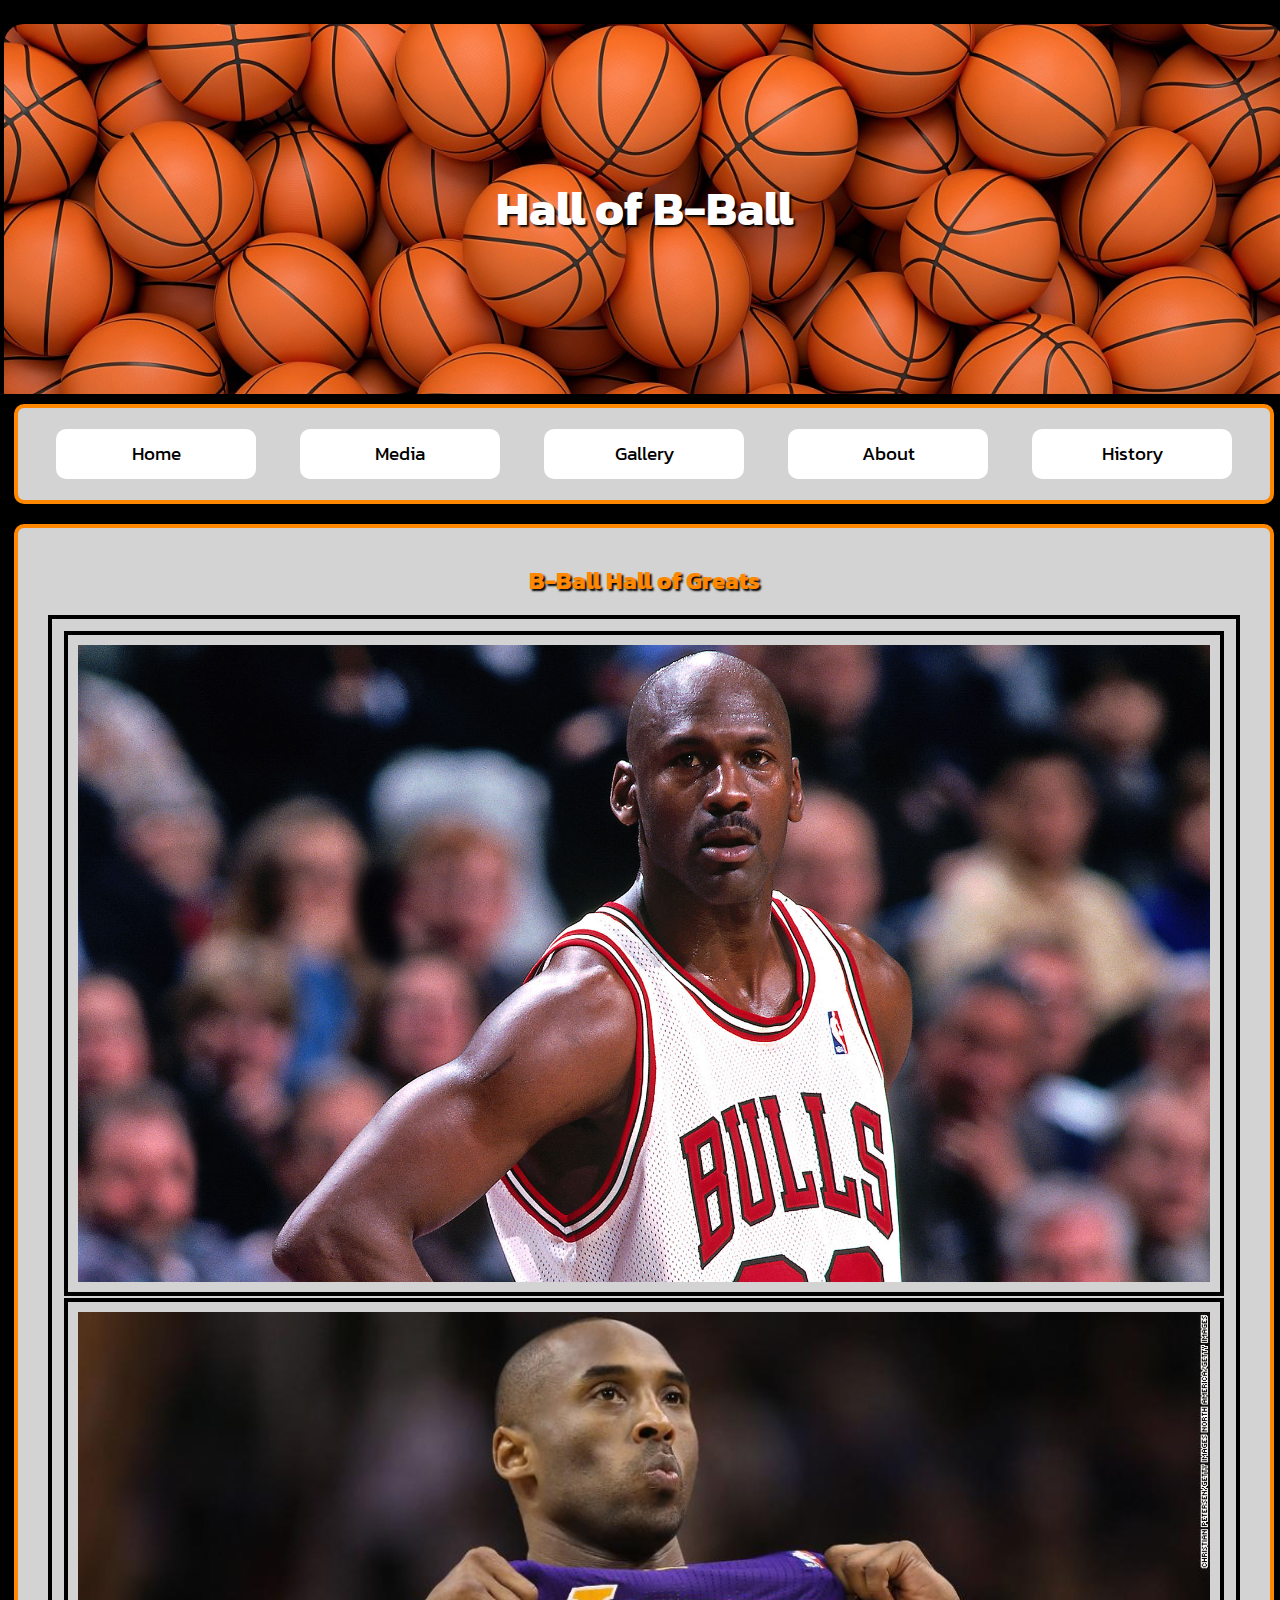
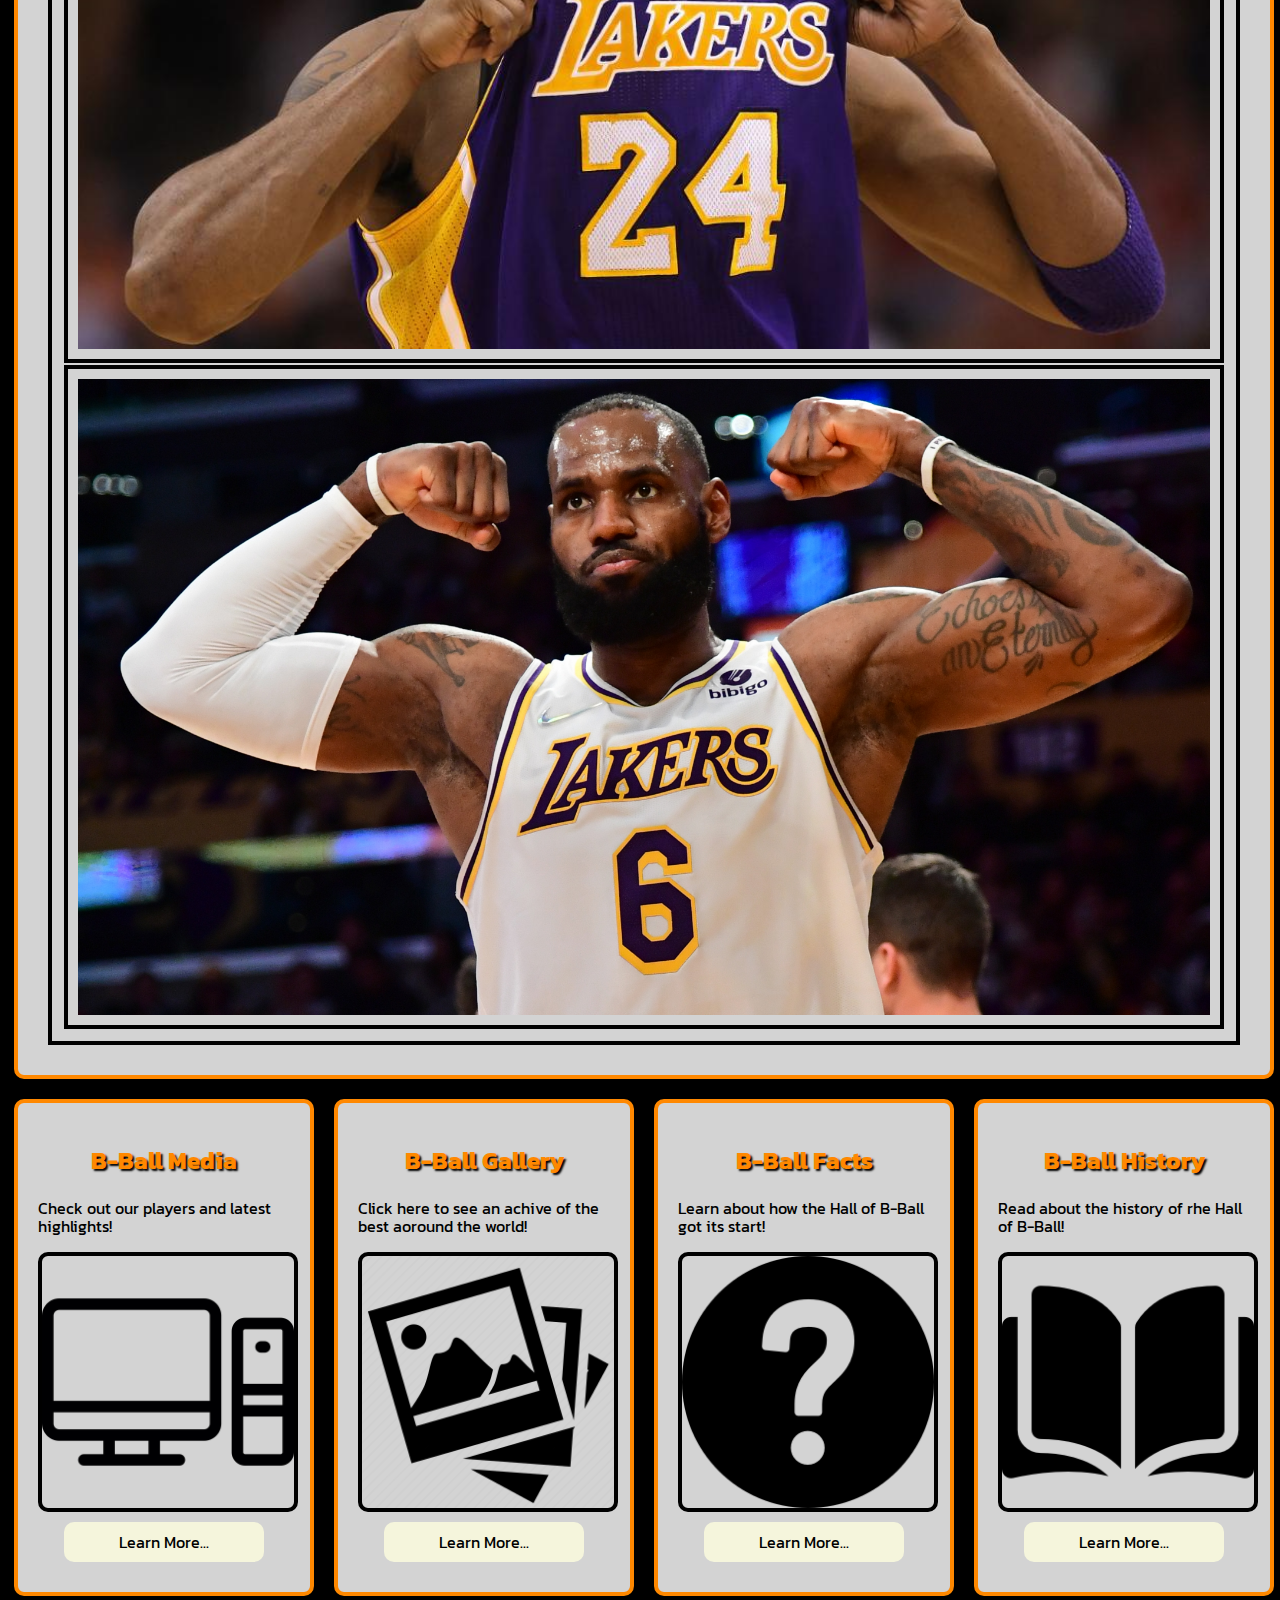
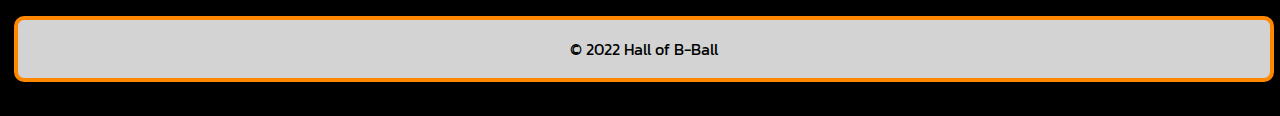
<file: Lab 5/gallery.html>
<!DOCTYPE html>
<html lang="en">
<head>
    <meta charset="UTF-8">
    <meta http-equiv="X-UA-Compatible" content="IE=edge">
    <meta name="viewport" content="width=device-width, initial-scale=1.0">
    <title>Hall of B-Ball</title>
    <link rel="preconnect" href="https://fonts.googleapis.com">
<link rel="preconnect" href="https://fonts.gstatic.com" crossorigin>
<link href="https://fonts.googleapis.com/css2?family=Kanit:ital,wght@1,900&display=swap" rel="stylesheet">
    <link rel="shortcut icon" type="image/x-icon" href="images/favicon.ico">
    <link rel="stylesheet" href="css/normalize.css">
    <link rel="stylesheet" href="css/styles.css">
</head>
<body>
    <div id="container">
        <header>
            <h1>Hall of B-Ball</h1>
        </header>
        <nav>
            <ul>
                <li><a href="index.html">Home</a></li>
                <li><a href="media.html">Media</a></li>
                <li><a href="gallery.html">Gallery</a></li>
                <li><a href="about.html">About</a></li>
                <li><a href="history.html">History</a></li>
            </ul>
        </nav>
        <main>
            <div id="upper_flex">
                <section class="single_col">
                    <h2>B-Ball Hall of Greats</h2>
                    
                   <div class="gallery">
                       <img class="gallery_img" src="images/jordan.jpg" alt="Jordan">
                       <img class="gallery_img" src="images/kobe.jpg" alt="Kobe">
                   </div>

                   <table>
                       <tr>
                           <td><img src="images/jordan.jpg" alt="Jordan"></td>
                       </tr>

                       <tr>
                           <td><img src="images/kobe.jpg" alt="Kobe"></td>
                    </tr>
                    <tr>
                        <td><img src="images/lebron.png" alt="Lebron"></td>
                    </tr>
                   </table>



                </section> 
            </div>
    
            <div id="lower_flex">
                <div class="col">
                    <h3>B-Ball Media</h3>
                    <p>Check out our players and latest highlights!</p>
                    <img src="images/computer.png" alt="Computer">
                    <a class="button" href="media.html">Learn More...</a>
                </div>
                <div class="col">
                    <h3>B-Ball Gallery</h3>
                    <p>Click here to see an achive of the best aoround the world!</p>
                    <img src="images/gallery.png" alt="Gallery">
                    <a class="button" href="gallery.html">Learn More...</a>
                </div>
                <div class="col">
                    <h3>B-Ball Facts</h3>
                    <p>Learn about how the Hall of B-Ball got its start!</p>
                    <img src="images/question.png" alt="Question">
                    <a class="button" href="about.html">Learn More...</a>
                </div>
                <div class="col">
                    <h3>B-Ball History</h3>
                    <p>Read about the history of rhe Hall of B-Ball!</p>
                    <img src="images/book.png" alt="Book">
                    <a class="button" href="history.html">Learn More...</a>
                </div>
            </div>
        </main>
        <footer>&copy; 2022 Hall of B-Ball</footer>
     </div>    
</body>
</html>
</file>
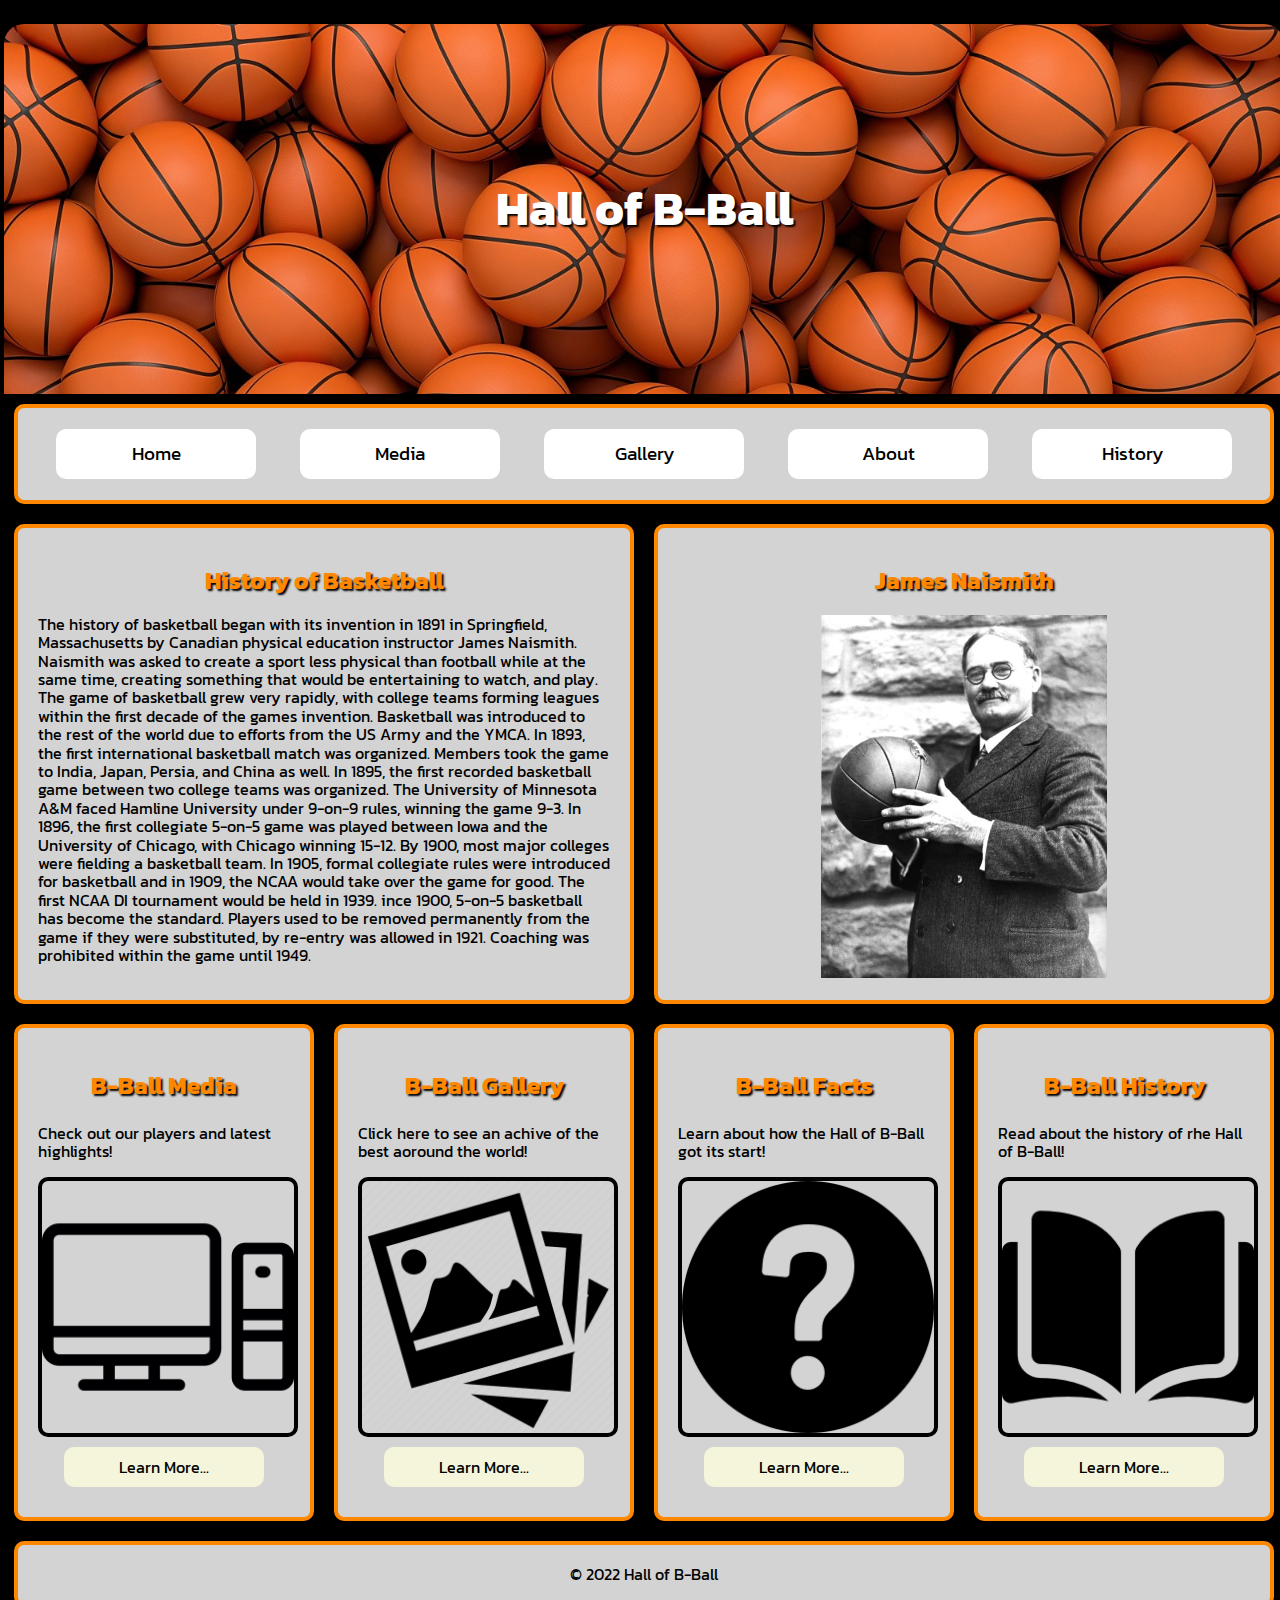
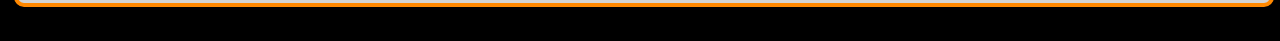
<file: Lab 5/history.html>
<!DOCTYPE html>
<html lang="en">
<head>
    <meta charset="UTF-8">
    <meta http-equiv="X-UA-Compatible" content="IE=edge">
    <meta name="viewport" content="width=device-width, initial-scale=1.0">
    <title>Hall of B-Ball</title>
    <link rel="preconnect" href="https://fonts.googleapis.com">
    <link rel="preconnect" href="https://fonts.gstatic.com" crossorigin>
    <link href="https://fonts.googleapis.com/css2?family=Kanit:ital,wght@1,900&display=swap" rel="stylesheet">
    <link rel="shortcut icon" type="image/x-icon" href="images/favicon.ico">
    <link rel="stylesheet" href="css/normalize.css">
    <link rel="stylesheet" href="css/styles.css">
</head>
<body>
    <div id="container">
        <header>
            <h1>Hall of B-Ball</h1>
        </header>
        <nav>
            <ul>
                <li><a href="index.html">Home</a></li>
                <li><a href="media.html">Media</a></li>
                <li><a href="gallery.html">Gallery</a></li>
                <li><a href="about.html">About</a></li>
                <li><a href="history.html">History</a></li>
            </ul>
        </nav>
        <main>
            <div id="upper_flex">
                <section>
                    <h2>History of Basketball</h2>
                    <p>The history of basketball began with its invention in 1891 in Springfield, Massachusetts by Canadian physical education instructor James Naismith. Naismith was asked to create a sport less physical than football while at the same time, creating something that would be entertaining to watch, and play. The game of basketball grew very rapidly, with college teams forming leagues within the first decade of the games invention. Basketball was introduced to the rest of the world due to efforts from the US Army and the YMCA. In 1893, the first international basketball match was organized. Members took the game to India, Japan, Persia, and China as well.

                        In 1895, the first recorded basketball game between two college teams was organized. The University of Minnesota A&M faced Hamline University under 9-on-9 rules, winning the game 9-3. In 1896, the first collegiate 5-on-5 game was played between Iowa and the University of Chicago, with Chicago winning 15-12. By 1900, most major colleges were fielding a basketball team. In 1905, formal collegiate rules were introduced for basketball and in 1909, the NCAA would take over the game for good. The first NCAA DI tournament would be held in 1939. ince 1900, 5-on-5 basketball has become the standard. Players used to be removed permanently from the game if they were substituted, by re-entry was allowed in 1921. Coaching was prohibited within the game until 1949.

                    </p>

                </section>
                <aside>
                    <h2>James Naismith</h2>

                    <img src="images/Naismith.jpg" alt="Naismith">
                </aside>
            </div>
    
            <div id="lower_flex">
                <div class="col">
                    <h3>B-Ball Media</h3>
                    <p>Check out our players and latest highlights!</p>
                    <img src="images/computer.png" alt="Computer">
                    <a class="button" href="media.html">Learn More...</a>
                </div>
                <div class="col">
                    <h3>B-Ball Gallery</h3>
                    <p>Click here to see an achive of the best aoround the world!</p>
                    <img src="images/gallery.png" alt="Gallery">
                    <a class="button" href="gallery.html">Learn More...</a>
                </div>
                <div class="col">
                    <h3>B-Ball Facts</h3>
                    <p>Learn about how the Hall of B-Ball got its start!</p>
                    <img src="images/question.png" alt="Question">
                    <a class="button" href="about.html">Learn More...</a>
                </div>
                <div class="col">
                    <h3>B-Ball History</h3>
                    <p>Read about the history of rhe Hall of B-Ball!</p>
                    <img src="images/book.png" alt="Book">
                    <a class="button" href="history.html">Learn More...</a>
                </div>
            </div>
        </main>
        <footer>&copy; 2022 Hall of B-Ball</footer>
     </div>    
</body>
</html>
</file>
<file: Lab 2/css/styles.css>
body {
    background-color: rgb(0, 0, 0);
}

#container {
    background-color: rgb(163, 100, 179);
    width: 900px;
    margin: 20px auto;
    border-radius: 20px;
}

header {
    padding-top: 20px;
    background-color: rgb(221, 135, 36);
    border-radius: 20px 20px 0 0;
}

header img {
    display: block;
    width: 30%;
    margin: 0 auto;
}

header h1 {
    font-size: 2.5em;
    text-align: center;
    color: rgb(0, 0, 0);
}

nav {
    background-color: rgb(0, 0, 0);
    padding-top: 10px;
    text-align: center;
}

nav a {
    display: inline-block;
    background-color: rgb(221, 135, 36);
    height: 50px;
    width: 175px;
    font-size: 1.5em;
    font-weight: bold;
    line-height: 50px;
    color: rgb(0, 0, 0);
    text-decoration: none;
    border-radius: 10px 10px 0 0;
    margin: 0 10px;
}

nav a:hover {
    background-color: rgb(255, 255, 255);
    color: rgb(0, 0, 0);
}

main {
    background-color: rgb(221, 135, 36);
    padding: 20px;
    margin: 0 20px 20px 20px;

}

main h2 {
    text-align: center;
    color: rgb(0, 0, 0);
    font-size: 2em;
}

main img {
    display: block;
    width: 50%;
    margin: 20px auto;
    background-color: whitesmoke;
    padding: 20px;
    border-radius: 20px;
}

footer{
    background-color: rgb(221, 135, 36);
    padding: 60px 0;
    color: rgb(0, 0, 0);
    font-size: 1.5em;
    text-align: center;
    border-radius: 0 0 20px 20px;
}

.active {
    background-color: rgb(255, 255, 255);
    color: rgb(0, 0, 0);
}

.pro_head {
    text-align: center;
    color: #000000;
    font-size: 1,5em;
}
</file>
<file: Lab 3/css/styles.css>
body {
    background-color: blueviolet;
    font-size: 18px;
}

img {
    display: block;
    max-width: 100%;
    margin: 0 auto;
}

/* Mobile Styles */

#container {
    background-color: grey;
    margin: 20px;
}

header {
    padding: 60px 40px;
    border-bottom: 4px solid rgb(0, 0, 0);
}

header h1 {
    text-align: center;
    font-size: 1.5em;
}

.col {
    border: 4px solid rgb(0, 0, 0);
    padding: 20px;
    margin: 20px;
    border-radius: 20px;
}

.col h2 {
    text-align: center;
    font-size: 2em;
}

.col img {
    width: 50%;
}

.main_ig {
    display: none;
}

footer {
    padding: 60px;
    text-align: center;
    border-top: 4px solid rgb(0, 0, 0);
    font-weight: bold;
}

@media(min-width: 768px) {
    #container {
        width: 90%;
        margin: 20px auto;
    }
    .col {
        width: 65%;
        margin: 20px auto;
    }

    .col img {
        width: 30px;
    }
}

@media(min-width: 1024px) {
    #container {
        width: 75%;
        border-radius: 20px;
    }

    #flex {
        display: flex;
    }

    .col {
        margin: 20px;
        width: 100%;
    }

    .col img {
        width: 40%;
    }

    main_img {
        display: block;
        width: 30%;
        margin: 20px auto;
    }
}
</file>
<file: Lab 4/css/styles.css>
/* *Global Styles */
body {
    background-color: rgb(0, 0, 0);
}

img {
    display: block;
    max-width: 100%;
    margin: 0 auto;
}


/* Mobile Styles */

#container {
    background-color: rgb(36, 36, 36);
    margin: 10px;
}

header { 
    background-image: url('../images/court.jpg');
    background-size: cover;
    padding: 70px 0;
}

header h1 {
    color: rgb(255, 255, 255);
    text-shadow: 2px 2px 2px black;
    text-align: center;
}

nav ul {
    list-style-type: none;
    padding: 0;
}

nav li {
    display: block;
}

nav li a {
    display: block;
    background-color: rgb(255, 255, 255);
    color: rgb(0, 0, 0);
    height: 40px;
    line-height: 40px;
    text-align: center;
    text-decoration: none;
    font-size: 1.2em;
    margin: 10px 0;
    border-radius: 10px;
}

nav li a:hover {
    background-color: rgb(150, 150, 150);
    text-shadow: 2px 2px 2px black;
}

nav, section, aside, .col, footer {
    background-color: rgb(117, 105, 117);
    padding: 20px;
    margin: 10px;
    border: 4px solid rgb(0, 0, 0);
    border-radius: 10px;
}

h2, h3 {
    color: black;
    text-shadow: 2px 2px 2px rgb(0, 0, 0);
    font-size: 1.5em;
    text-align: center;
}

section img, aside img {
    width: 65%;
}

.button {
    display: block;
    background-color: beige;
    color: rgb(0, 0, 0);
    height: 40px;
    width: 200px;
    line-height: 40px;
    text-align: center;
    text-decoration: none;
    font-size: 1em;
    margin: 10px auto;
    border-radius: 10px;
}
 
.button:hover {
    background-color: rgb(131, 131, 131);
    text-shadow: 2px 2px 2px black;
}

footer {
    text-align: center;
    color: black;
}

.single_col {
    width: 83%
}

audio, video {
    display: block;
    margin: 20px auto;
    width: 75%;
}

iframe {
    display: block;
    margin: 20px auto;
}

.gallery_img {
    border: 4px solid black;
    border-radius: 10px;
    margin: 10px auto;
}

table {
    display: none;
}


/* Tablet Styles */

@media(min-width: 768px) {
    header {
        padding: 125px;
    }

    header h1 {
        font-size: 3em;
    }

    nav {
        text-align: center;
        padding: 5px;
    }

    nav li {
        display: inline-block;
    }

    nav li a {
        height: 50px;
        line-height: 50px;
        width: 200px;
    }

    #upper_flex {
        display: flex;
    }

    section, aside {
        width: 50%;
    }

    aside img {
        width: 50%;
    }

    .col img {
        width: 60%;
        border-radius: 10px;
        border: 4px solid black
    }

    .single_col {
        width: 95%
    }
}


/* Desktop Styles */

@media(min-width: 1024px) {
    #container {
        width: 75%;
        margin: 20px auto;
        border: 4px solid black;
        border-radius: 20px;
    }

    header {
        border-radius: 20px 20px 0 0;
    }

    nav li a {
        margin: 0 20px;
    }

    #lower_flex {
        display: flex;
    }

    .col {
        width: 100%;
    }

    .col img {
        width: 100%;
    }
     
    .single_col {
        width: 100%;
     }

     table, tr, td {
         border: 4px solid black;
         padding: 10px;
         margin: 10px;
     }

     table img {
         width: 100%;
     }

     .gallery {
         display: none;
     }

     table {
         display: block;
     }

}
</file>
<file: Lab 5/css/styles.css>
/* *Global Styles */
body {
    background-color: rgb(0, 0, 0);
    font-family: 'Kanit', sans-serif;
}

img {
    display: block;
    max-width: 100%;
    margin: 0 auto;
}


/* Mobile Styles */

#container {
    background-color: rgb(0, 0, 0);
    margin: 10px;
}

header { 
    background-image: url('../images/Bunch.jpg');
    background-size: cover;
    padding: 70px 0;
}

header h1 {
    color: rgb(255, 255, 255);
    text-shadow: 2px 2px 2px black;
    text-align: center;
}

nav ul {
    list-style-type: none;
    padding: 0;
}

nav li {
    display: block;
}

nav li a {
    display: block;
    background-color: rgb(255, 255, 255);
    color: rgb(0, 0, 0);
    height: 40px;
    line-height: 40px;
    text-align: center;
    text-decoration: none;
    font-size: 1.2em;
    margin: 10px 0;
    border-radius: 10px;
}

nav li a:hover {
    background-color: rgb(255, 136, 0);
    text-shadow: 2px 2px 2px black;
}

nav, section, aside, .col, footer {
    background-color: rgb(211, 211, 211);
    padding: 20px;
    margin: 10px;
    border: 4px solid rgb(255, 136, 0);
    border-radius: 10px;
}

h2, h3 {
    color: rgb(255, 136, 0);
    text-shadow: 2px 2px 2px rgb(0, 0, 0);
    font-size: 1.5em;
    text-align: center;
}

section img, aside img {
    width: 65%;
}

.button {
    display: block;
    background-color: beige;
    color: rgb(0, 0, 0);
    height: 40px;
    width: 200px;
    line-height: 40px;
    text-align: center;
    text-decoration: none;
    font-size: 1em;
    margin: 10px auto;
    border-radius: 10px;
}
 
.button:hover {
    background-color: rgb(255, 136, 0);
    text-shadow: 2px 2px 2px black;
}

footer {
    text-align: center;
    color: black;
}

.single_col {
    width: 83%
}

audio, video {
    display: block;
    margin: 20px auto;
    width: 75%;
}

iframe {
    display: block;
    margin: 20px auto;
}

.gallery_img {
    border: 4px solid black;
    border-radius: 10px;
    margin: 10px auto;
}

table {
    display: none;
}


/* Tablet Styles */

@media(min-width: 768px) {
    header {
        padding: 125px;
    }

    header h1 {
        font-size: 3em;
    }

    nav {
        text-align: center;
        padding: 5px;
    }

    nav li {
        display: inline-block;
    }

    nav li a {
        height: 50px;
        line-height: 50px;
        width: 200px;
    }

    #upper_flex {
        display: flex;
    }

    section, aside {
        width: 50%;
    }

    aside img {
        width: 50%;
    }

    .col img {
        width: 60%;
        border-radius: 10px;
        border: 4px solid black
    }

    .single_col {
        width: 95%
    }
}


/* Desktop Styles */

@media(min-width: 1024px) {
    #container {
        width: 100%;
        margin: 20px auto;
        border: 4px solid black;
        border-radius: 20px;
    }

    header {
        border-radius: 20px 20px 0 0;
    }

    nav li a {
        margin: 0 20px;
    }

    #lower_flex {
        display: flex;
    }

    .col {
        width: 100%;
    }

    .col img {
        width: 100%;
    }
     
    .single_col {
        width: 100%;
     }

     table, tr, td {
         border: 4px solid black;
         padding: 10px;
         margin: 10px;
     }

     table img {
         width: 100%;
     }

     .gallery {
         display: none;
     }

     table {
         display: block;
     }

}
</file>
